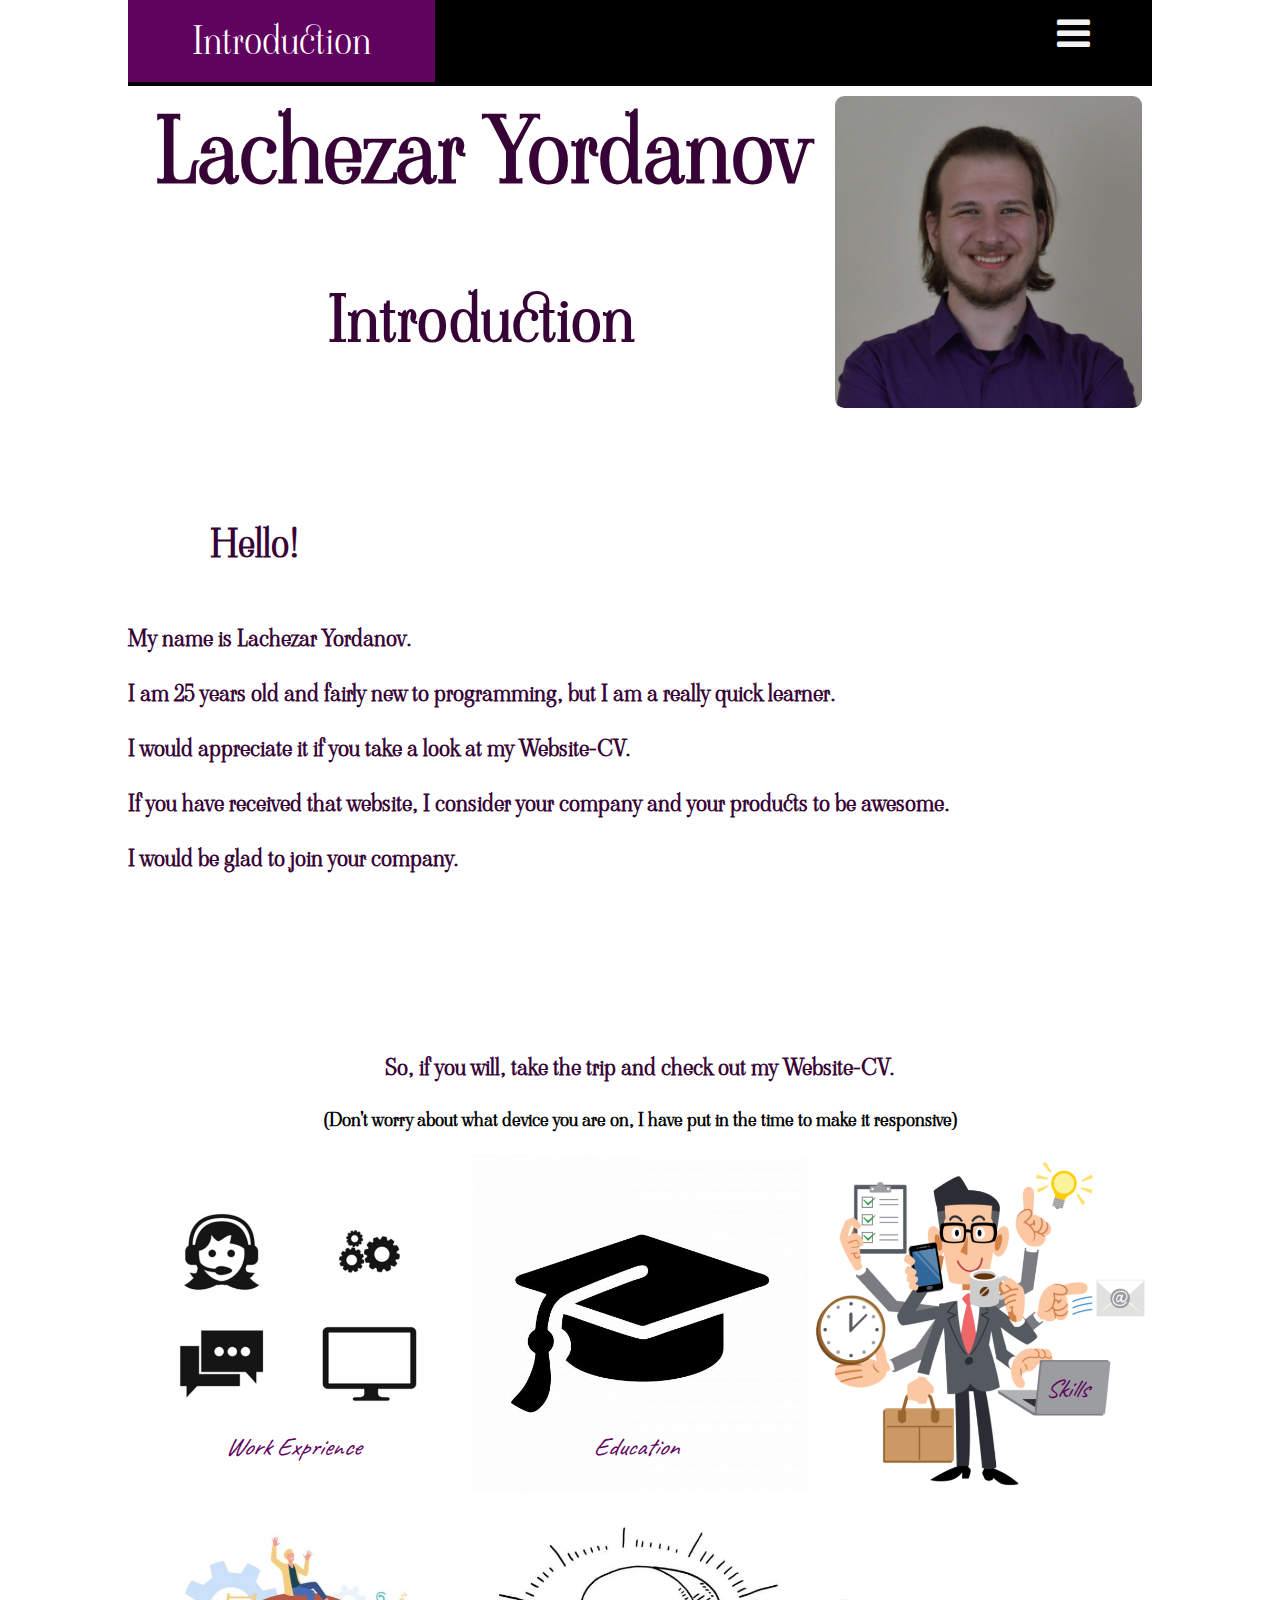
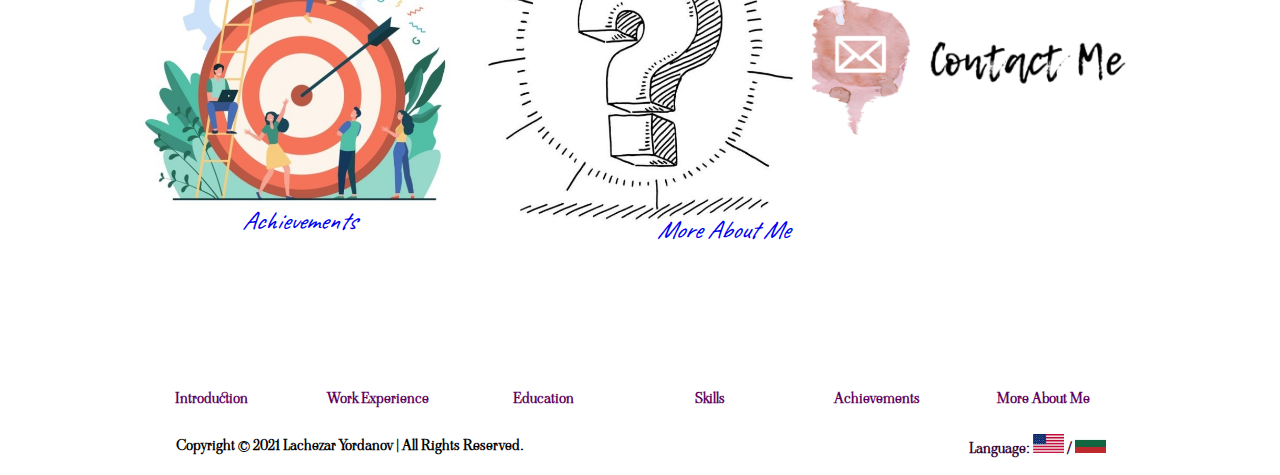
<file: index.html>
<!DOCTYPE html>
<html>
<head>
    <meta charset="utf-8">
    <title>Introduction - Lachezar Yordanov</title>
    <link rel="icon" href="https://i.ibb.co/MNZVK3L/logo-cv-256.png" type="image/x-icon">
    <link rel="preconnect" href="https://fonts.googleapis.com">
    <link rel="preconnect" href="https://fonts.gstatic.com" crossorigin>
    <link href="https://fonts.googleapis.com/css2?family=Viaoda+Libre&display=swap" rel="stylesheet">
    <link rel="preconnect" href="https://fonts.googleapis.com">
    <link rel="preconnect" href="https://fonts.gstatic.com" crossorigin>
    <link href="https://fonts.googleapis.com/css2?family=Caveat&display=swap" rel="stylesheet">
    <link href="styles.css" rel="stylesheet" type="text/css">
    <link rel="stylesheet" href="https://cdnjs.cloudflare.com/ajax/libs/font-awesome/4.7.0/css/font-awesome.min.css">
    <script src="javascript.js"></script>
</head>

<body>
<header>
    <div class="navig" id="topnav">
        <a href="index.html" class="active">Introduction</a>
        <a href="work-experience.html">Work Experience</a>
        <a href="education.html">Education</a>
        <a href="skills.html">Skills</a>
        <a href="achievements.html">Achievements</a>
        <a href="more-about-me.html">More About Me</a>
        <a href="javascript:void(0);" class="icon" onclick="navigmenu()">
          <i class="fa fa-bars" id="bars"></i>
        </a>
      </div>


<img src="images/photo.jpg" class="photo">
<h1>Lachezar Yordanov</h1>
<h2>Introduction</h2>
</header>

<h4 id="introh">Hello!</h4>
<p class="introp"> My name is Lachezar Yordanov.</p>
<p class="introp">I am 25 years old and fairly new to programming, but I am a really quick learner.</p>
<p class="introp">I would appreciate it if you take a look at my Website-CV.</p>
<p class="introp">If you have received that website, I consider your company and your products to be awesome.</p>
<p class="introp">I would be glad to join your company.</p>
<p id="outro">So, if you will, take the trip and check out my Website-CV.</p>
<p id="disclaimer">(Don't worry about what device you are on, I have put in the time to make it responsive)</p>

<table id="quick">
    <tr>
        <td>
            <a href="work-experience.html">
                <div class="container">
                <img src="images/work1.jpg" class="qpick">
                <div class="text" id="one">Work Exprience</div>
                </div>
            </a>
        </td>
        <td>
            <a href="education.html">
                <div class="container">
                <img src="images/education1.jpg" class="qpick">
                <div class="text" id="two">Education</div>
                </div>
            </a>
        </td>
        <td>
            <a href="skills.html">
                <div class="container">
                <img src="images/skills1.png" class="qpick">
                <div class="text" id="three">Skills</div>
            </div>
            </a>
        </td>
    </tr>
    <tr>
        <td>
            <a href="achievements.html">
                <div class="container">
                <img src="images/achievements1.jpg" class="qpick">
                <div class="text" id="four">Achievements</div>
            </a>
        </td>
        <td>
            <a href="more-about-me.html">
                <div class="container">
                <img src="images/more-about-me1.jpg" class="qpick">
                <div class="text" id="five">More About Me</div>
            </a>
        </td>
        <td>
            <a href="more-about-me.html#contactme"><img src="images/contact-me.png" class="qpick"></a>
        </td>
    </tr>
</table>

<br><br><br><br><br>

<footer id="menu">
<nav>
    <ul>
        <li><a href="index.html">Introduction</a></li>
        <li><a href="work-experience.html">Work Experience</a></li>
        <li><a href="education.html">Education</a></li>
        <li><a href="skills.html">Skills</a></li>
        <li><a href="achievements.html">Achievements</a></li>
        <li><a href="more-about-me.html">More About Me</a></li>
    </ul>
</nav>
<br>
<!--<p id="lang">Language: <a href="index.html" class="pick">EN</a> / <a href="index - bg.html" class="pick">BG</a></p>-->
<p id="lang">Language: <a href="index.html"><img src="images/en-pick.png" class="pick" alt="EN"></a> / <a href="index - bg.html"><img src="images/bg-pick.jpg" class="pick" alt="BG"></a></p>
<p id="ux">Copyright © 2021 <span style="font-weight: bolder";> Lachezar Yordanov</span> | All Rights Reserved.</p>
</footer>

</body>
</html>
</file>
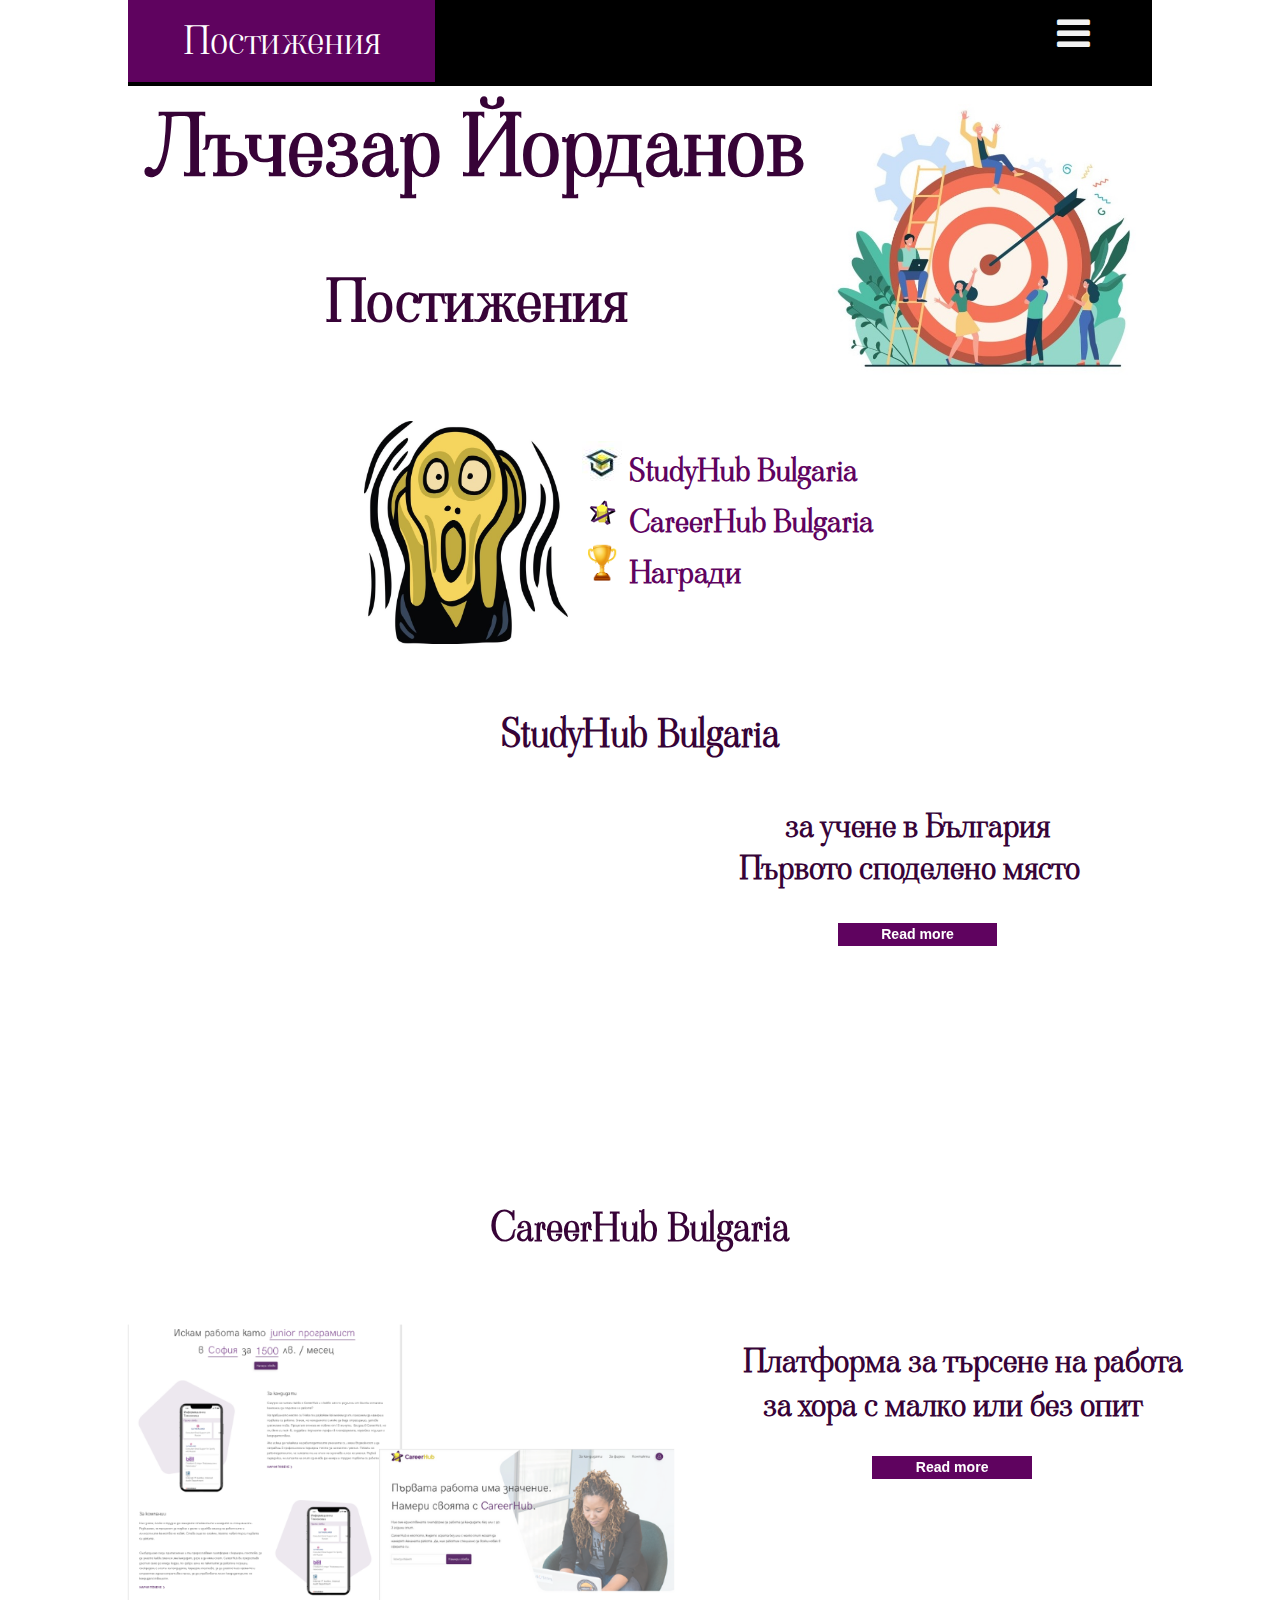
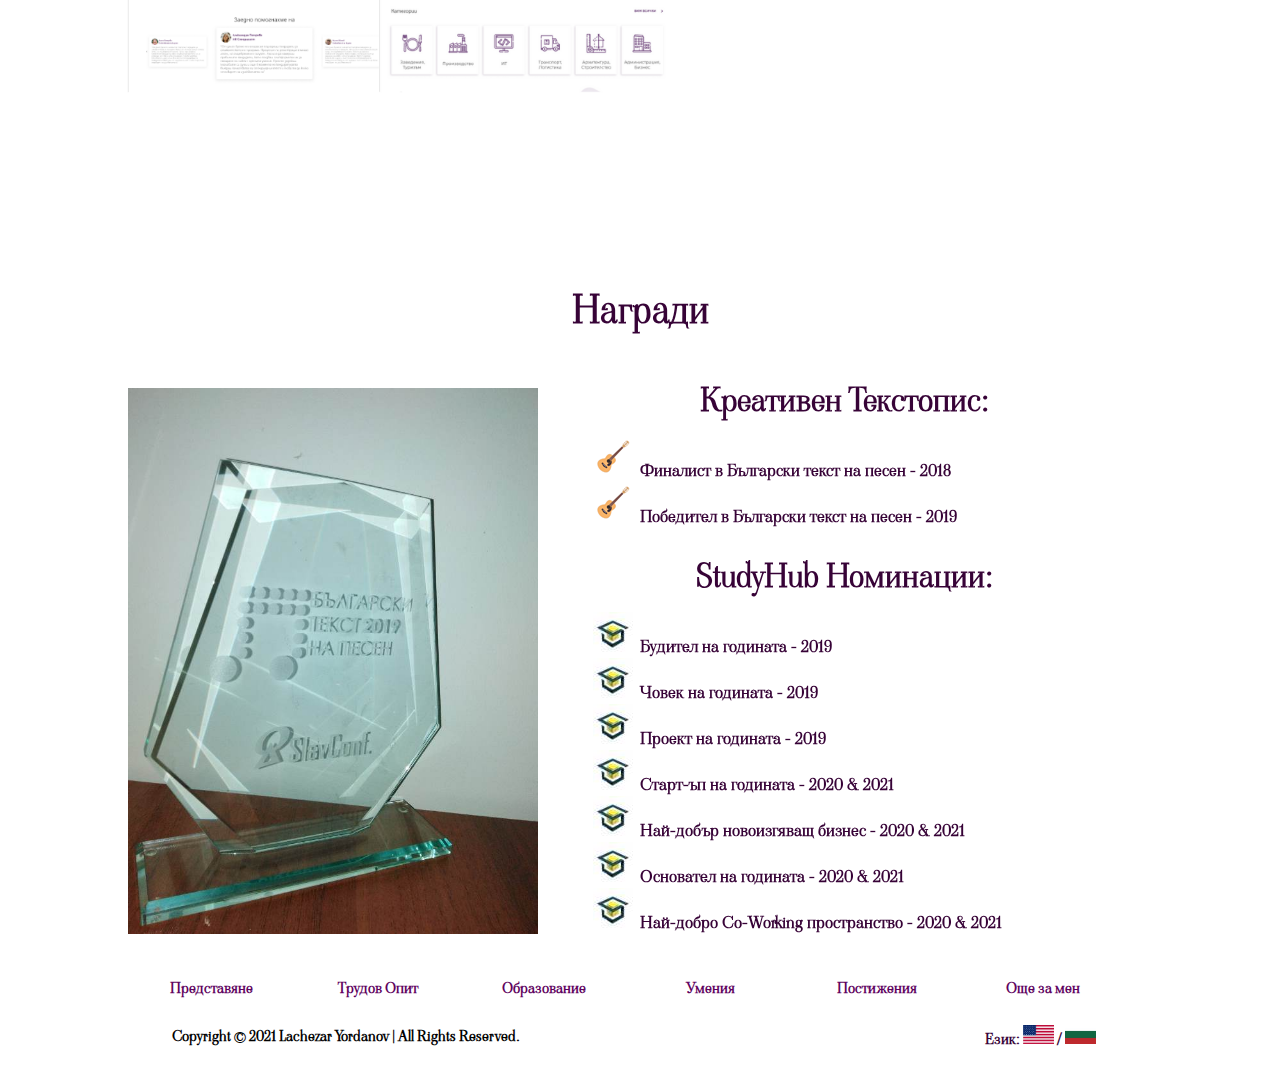
<file: achievements - bg.html>
<!DOCTYPE html>
<html>
<head>
    <meta charset="utf-8">
    <title>Постижения - Лъчезар Йорданов</title>
    <link rel="icon" href="https://i.ibb.co/MNZVK3L/logo-cv-256.png" type="image/x-icon">
    <link rel="preconnect" href="https://fonts.googleapis.com">
    <link rel="preconnect" href="https://fonts.gstatic.com" crossorigin>
    <link href="https://fonts.googleapis.com/css2?family=Viaoda+Libre&display=swap" rel="stylesheet">
    <link href="styles2.css" rel="stylesheet" type="text/css">
    <link rel="stylesheet" href="https://cdnjs.cloudflare.com/ajax/libs/font-awesome/4.7.0/css/font-awesome.min.css">
    <script src="javascript.js"></script>
</head>
<body>
<header>
    <div class="navig" id="topnav">
        <a href="index - bg.html">Представяне</a>
        <a href="work-experience - bg.html">Трудов Опит</a>
        <a href="education - bg.html">Образование</a>
        <a href="skills - bg.html">Умения</a>
        <a href="achievements - bg.html" class="active">Постижения</a>
        <a href="more-about-me - bg.html">Още за мен</a>
        <a href="javascript:void(0);" class="icon" onclick="navigmenu()">
          <i class="fa fa-bars" id="bars"></i>
        </a>
      </div>

<img src="images/achievements1.jpg" class="photo1">
<h1>Лъчезар Йорданов</h1>
<h2>Постижения</h2>
</header>

<img src="images/the-scream.jpg" class="photo3" id="scream">
<nav id="choose2">
    <ul>
        <li><a href="#studyhub"> StudyHub Bulgaria</a></li>
        <li><a href="#careerhub"> CareerHub Bulgaria</a></li>
        <li><a href="#other">Награди</a></li>
    </ul>
</nav>

<br><br>

<div id="studyhub" class="ach">
    <h4>StudyHub Bulgaria</h4>
    <iframe src="https://www.facebook.com/plugins/video.php?height=292&href=https%3A%2F%2Fwww.facebook.com%2F3DVU.shop%2Fvideos%2F178325423524264%2F&show_text=false&width=560&t=0" width="560" height="292" style="border:none;overflow:hidden" scrolling="no" frameborder="0" allowfullscreen="true" allow="autoplay; clipboard-write; encrypted-media; picture-in-picture; web-share" allowFullScreen="true" id="shvideo">
    </iframe>
    <p class="explain">Първото споделено място<p class="explain" id="newline2">за учене в България</p></p>

    <div class="info2">
        <p>
            <span id="learnmore10" class="learn">

            </span>
            <span id="more10" class="plus">
                StudyHub Bulgaria е първото пространство за споделено учене в Българиа.<br>
                То предлага на студентите тихо и модерно място, където те могат да преуспяват с ученето си.<br>
                То отвори врати на 1 октомври 2019 и вече е посетено от над 1500 студенти.
            </span>
        </p>
        <button onclick="readmore10()" id="myBtn10" class="button2">Read more</button>
        </div>

</div>

<div id="careerhub" class="ach">
    <h4>CareerHub Bulgaria</h4>
    <img src="images/careerhub info.png" id="chinfo">

    <p class="explain" id="ch5">Платформа за търсене на работа
        <p class="explain" id="newline">за хора с малко или без опит</p>
    </p>
    <div class="info3">
        <p>
            <span id="learnmore11" class="learn">

            </span>
            <span id="more11" class="plus">
                CareerHub е платформа за намиране на работа на хора с малко или без опит.<br>
                Тя цели да направи процеса по наемане на млади хора по-лесен за компаниите,<br>
                както и процесът на намииране на първа работа по-лесен за младежите.
                Вместо опит, платформата предлага алтернатива - 
                специално разработени личностен и кариерен тест, достъпни за всеки младеж.<br>
            </span>
        </p>
        <button onclick="readmore11()" id="myBtn11" class="button2">Read more</button>
    </div>
</div>

<br><br>
<div id="other" class="ach">
    <h4>Награди</h4>
    <img src="images/bg-text.jpg" id="bgtext">
    <h5 id="music">Креативен Текстопис:</h5>
<ul id="awards">
    <li><span style="font-weight: bolder;">Финалист</span> в Български текст на песен - 2018</li>
    <li><span style="font-weight: bolder;">Победител</span> в Български текст на песен - 2019</li>
</ul>
    <h5 id="shaw">StudyHub Номинации:</h5>
<ul id="shawards">
    <li>Будител на годината - 2019</li>
    <li>Човек на годината - 2019</li>
    <li>Проект на годината - 2019</li>
    <li>Старт-ъп на годината - 2020 & 2021</li>
    <li>Най-добър новоизгяващ бизнес - 2020 & 2021</li>
    <li>Основател на годината - 2020 & 2021</li>
    <li>Най-добро Co-Working пространство - 2020 & 2021</li>
</ul>
</div>

<br><br><br><br><br>

<footer id="menu">
    <nav>
        <ul>
            <li><a href="index - bg.html">Представяне</a></li>
            <li><a href="work-experience - bg.html">Трудов Опит</a></li>
            <li><a href="education - bg.html">Образование</a></li>
            <li><a href="skills - bg.html">Умения</a></li>
            <li><a href="achievements - bg.html">Постижения</a></li>
            <li><a href="more-about-me - bg.html">Още за мен</a></li>
        </ul>
    </nav>
    <br>
    <p id="lang">Език: <a href="achievements.html"><img src="images/en-pick.png" class="pick" alt="EN"></a> / <a href="achievements - bg.html"><img src="images/bg-pick.jpg" class="pick" alt="BG"></a></p>
    <p id="ux">Copyright © 2021 <span style="font-weight: bolder";> Lachezar Yordanov</span> | All Rights Reserved.</p>
</footer>

</body>
</html>
</file>
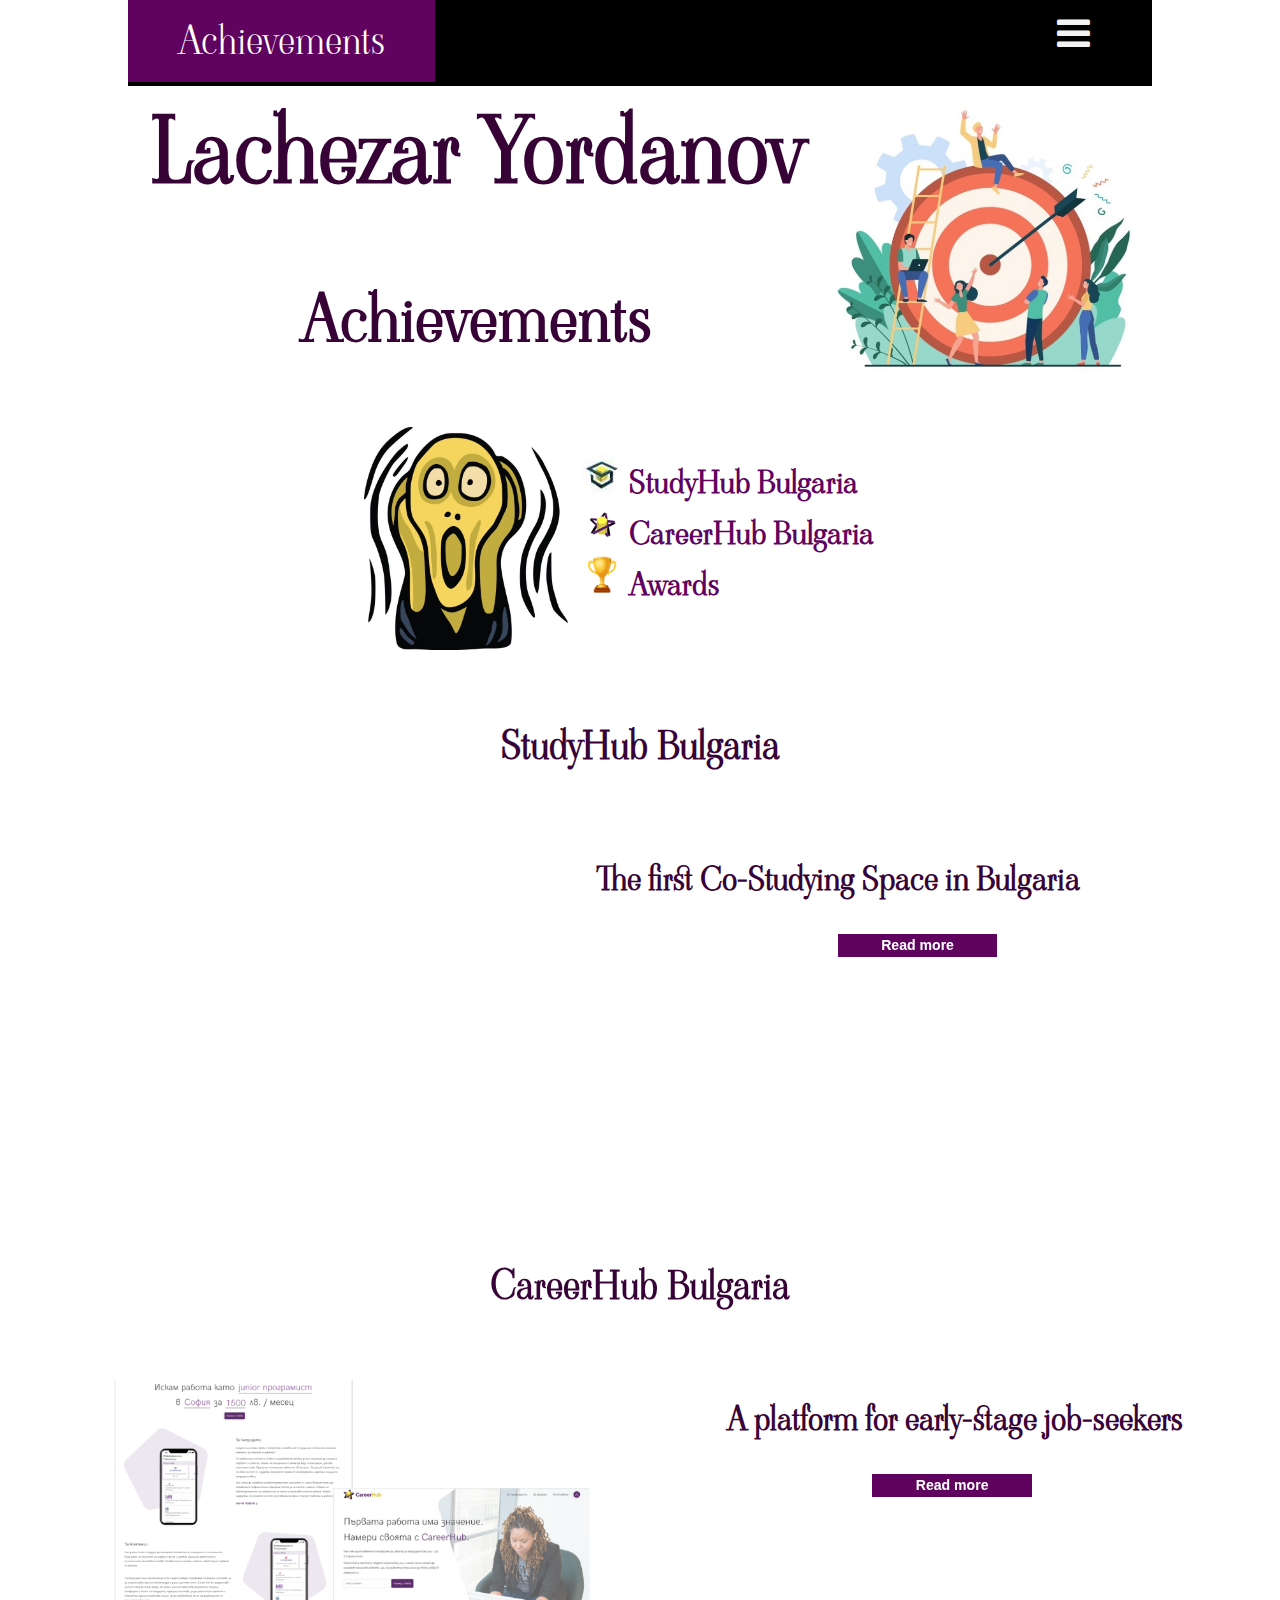
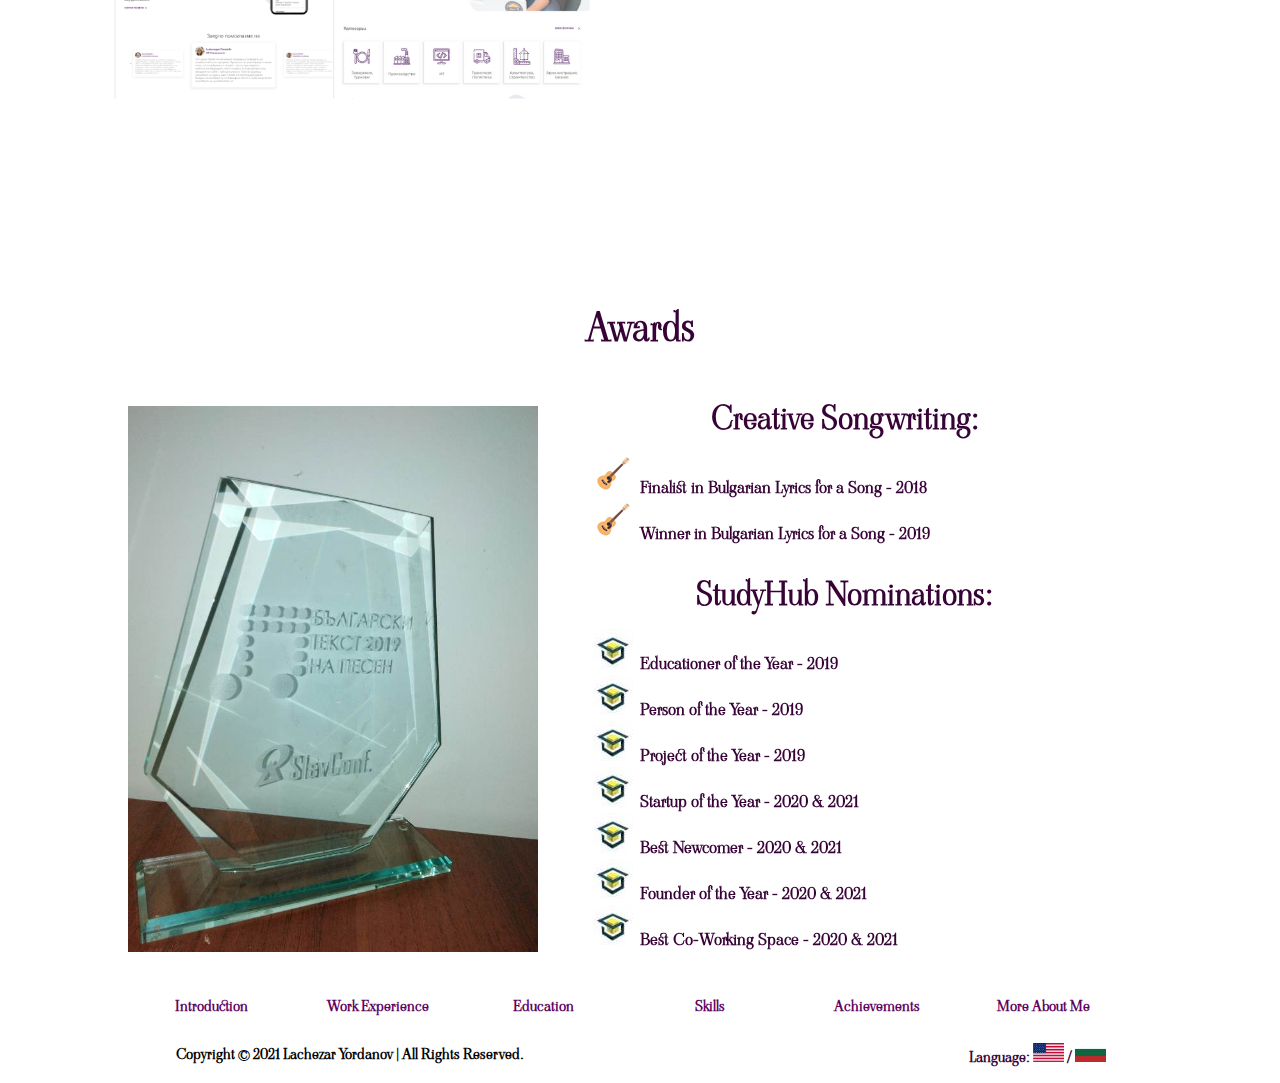
<file: achievements.html>
<!DOCTYPE html>
<html>
<head>
    <meta charset="utf-8">
    <title>Achievements - Lachezar Yordanov</title>
    <link rel="icon" href="https://i.ibb.co/MNZVK3L/logo-cv-256.png" type="image/x-icon">
    <link rel="preconnect" href="https://fonts.googleapis.com">
    <link rel="preconnect" href="https://fonts.gstatic.com" crossorigin>
    <link href="https://fonts.googleapis.com/css2?family=Viaoda+Libre&display=swap" rel="stylesheet">
    <link href="styles.css" rel="stylesheet" type="text/css">
    <link rel="stylesheet" href="https://cdnjs.cloudflare.com/ajax/libs/font-awesome/4.7.0/css/font-awesome.min.css">
    <script src="javascript.js"></script>
</head>
<body>
<header>
    <div class="navig" id="topnav">
        <a href="index.html">Introduction</a>
        <a href="work-experience.html">Work Experience</a>
        <a href="education.html">Education</a>
        <a href="skills.html">Skills</a>
        <a href="achievements.html" class="active">Achievements</a>
        <a href="more-about-me.html">More About Me</a>
        <a href="javascript:void(0);" class="icon" onclick="navigmenu()">
          <i class="fa fa-bars" id="bars"></i>
        </a>
      </div>

<img src="images/achievements1.jpg" class="photo1">
<h1>Lachezar Yordanov</h1>
<h2>Achievements</h2>
</header>

<img src="images/the-scream.jpg" class="photo3" id="scream">
<nav id="choose2">
    <ul>
        <li><a href="#studyhub"> StudyHub Bulgaria</a></li>
        <li><a href="#careerhub"> CareerHub Bulgaria</a></li>
        <li><a href="#other"> Awards</a></li>
    </ul>
</nav>

<br><br>

<div id="studyhub" class="ach">
    <h4>StudyHub Bulgaria</h4>
    <iframe src="https://www.facebook.com/plugins/video.php?height=292&href=https%3A%2F%2Fwww.facebook.com%2F3DVU.shop%2Fvideos%2F178325423524264%2F&show_text=false&width=560&t=0" width="560" height="292" style="border:none;overflow:hidden" scrolling="no" frameborder="0" allowfullscreen="true" allow="autoplay; clipboard-write; encrypted-media; picture-in-picture; web-share" allowFullScreen="true" id="shvideo">
    </iframe>
    <p class="explain">The first Co-Studying Space in Bulgaria</p>

    <div class="info2">
        <p>
            <span id="learnmore10" class="learn">

            </span>
            <span id="more10" class="plus">
                StudyHub is the first co-studying space in Bulgaria.<br>
                It offers univeristy students a quiet and modern surrounding, in which they can excel at their studies.<br>
                It opened its doors on October 1st 2019 and has already been visited by over 1500 university students.<br>
            </span>
        </p>
        <button onclick="readmore10()" id="myBtn10" class="button2">Read more</button>
    </div>

</div>
<br><br>
<div id="careerhub" class="ach">
    <h4>CareerHub Bulgaria</h4>
    <img src="images/careerhub info.png" id="chinfo">

    <p class="explain">A platform for early-stage job-seekers</p>
    <div class="info3">
        <p>
            <span id="learnmore11" class="learn">

            </span>
            <span id="more11" class="plus">
                CareerHub is a platform for early-stage job-seekers.<br>
                It aims to make the process of hiring youngsters easier for the companies,
                as well as make the process of finding a first job easier for the younsters.<br>
                Instead of experience, the platforms gives an alternative - 
                specially designed Personal and Career tests, available for every youngster<br>
            </span>
        </p>
        <button onclick="readmore11()" id="myBtn11" class="button2">Read more</button>
    </div>
</div>
<br><br>
<div id="other" class="ach">
    <h4>Awards</h4>
    <img src="images/bg-text.jpg" id="bgtext">
    <h5 id="music">Creative Songwriting:</h5>
<ul id="awards">
    <li><span style="font-weight: bolder;">Finalist</span> in Bulgarian Lyrics for a Song - 2018</li>
    <li><span style="font-weight: bolder;">Winner</span> in Bulgarian Lyrics for a Song - 2019</li>
</ul>   
    <h5 id="shaw">StudyHub Nominations:</h5>
<ul id="shawards">
    <li>Educationer of the Year - 2019</li>
    <li>Person of the Year - 2019</li>
    <li>Project of the Year - 2019</li>
    <li>Startup of the Year - 2020 & 2021</li>
    <li>Best Newcomer - 2020 & 2021</li>
    <li>Founder of the Year - 2020 & 2021</li>
    <li>Best Co-Working Space - 2020 & 2021</li>
</ul>
</div>

<br><br><br><br><br>

<footer id="menu">
    <nav>
        <ul>
            <li><a href="index.html">Introduction</a></li>
            <li><a href="work-experience.html">Work Experience</a></li>
            <li><a href="education.html">Education</a></li>
            <li><a href="skills.html">Skills</a></li>
            <li><a href="achievements.html">Achievements</a></li>
            <li><a href="more-about-me.html">More About Me</a></li>
        </ul>
    </nav>
    <br>
    <p id="lang">Language: <a href="achievements.html"><img src="images/en-pick.png" class="pick" alt="EN"></a> / <a href="achievements - bg.html"><img src="images/bg-pick.jpg" class="pick" alt="BG"></a></p>
    <p id="ux">Copyright © 2021 <span style="font-weight: bolder";> Lachezar Yordanov</span> | All Rights Reserved.</p>
</footer>

</body>
</html>
</file>
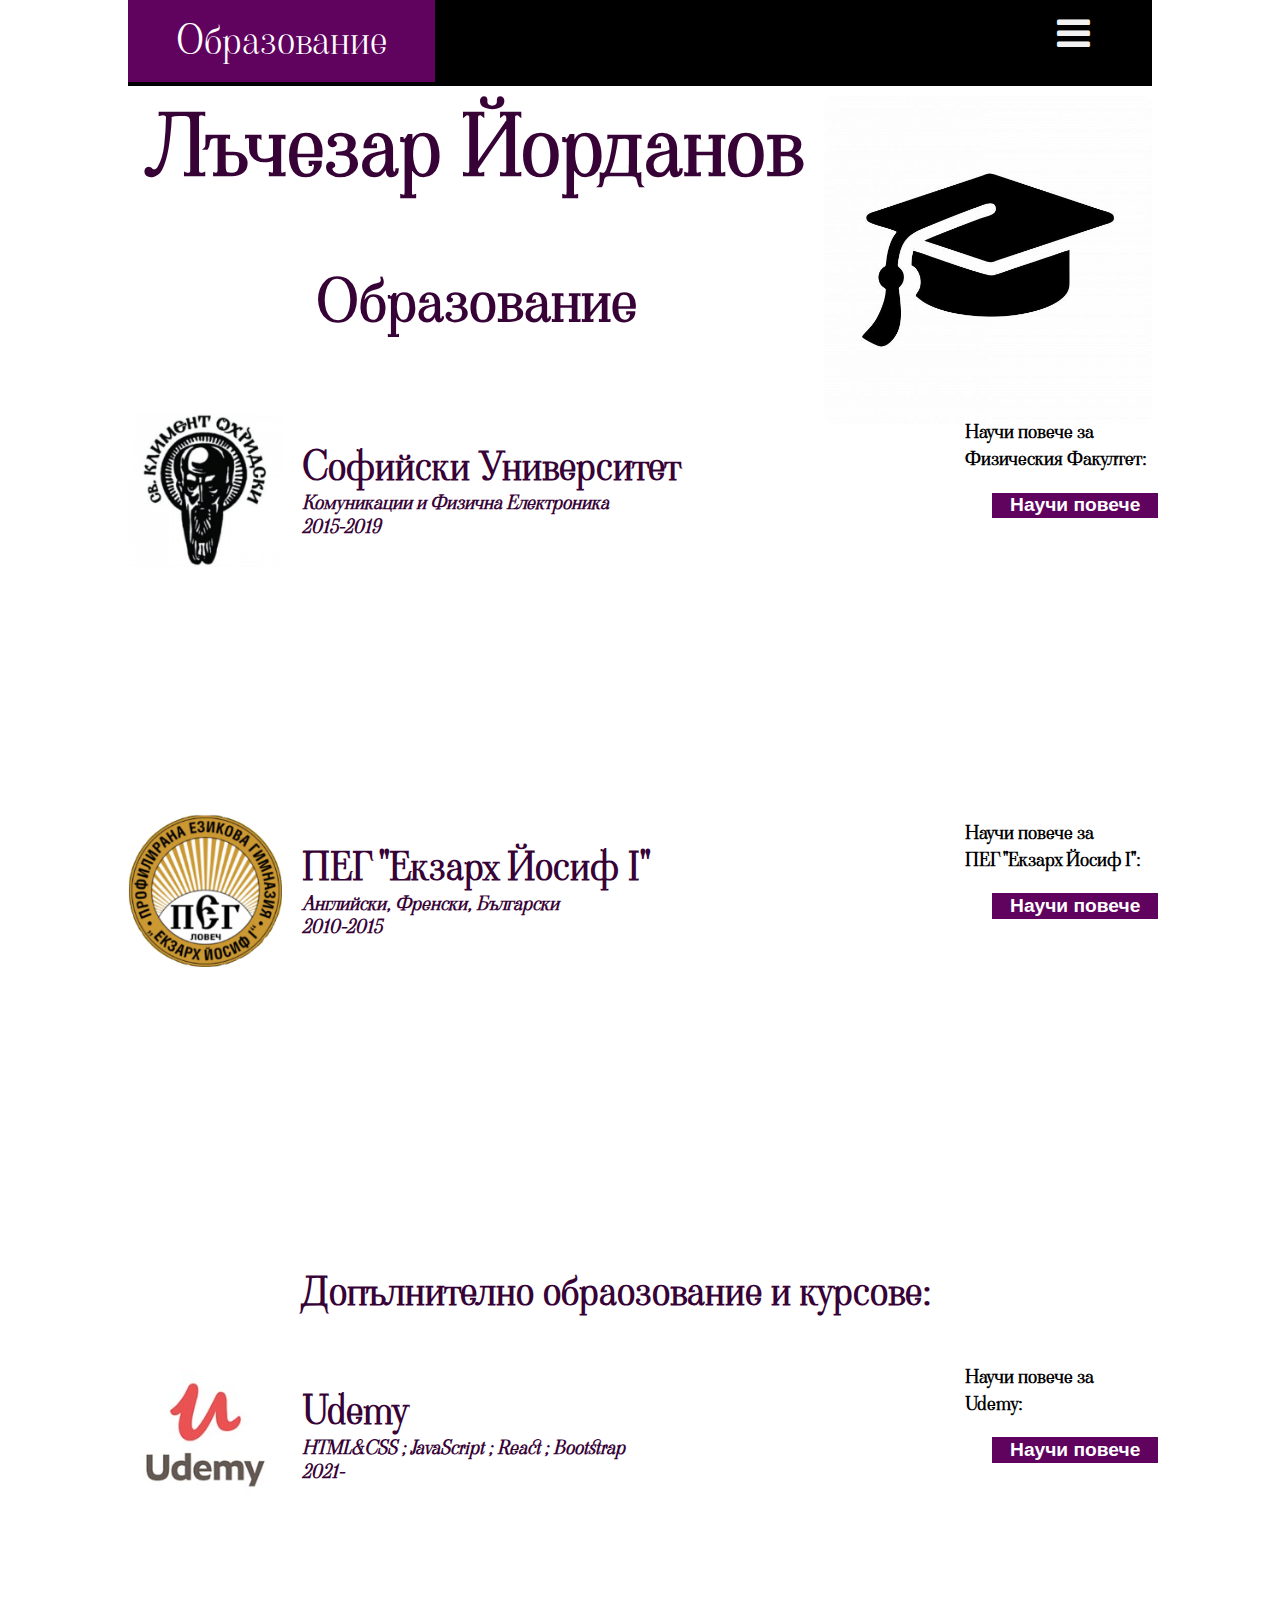
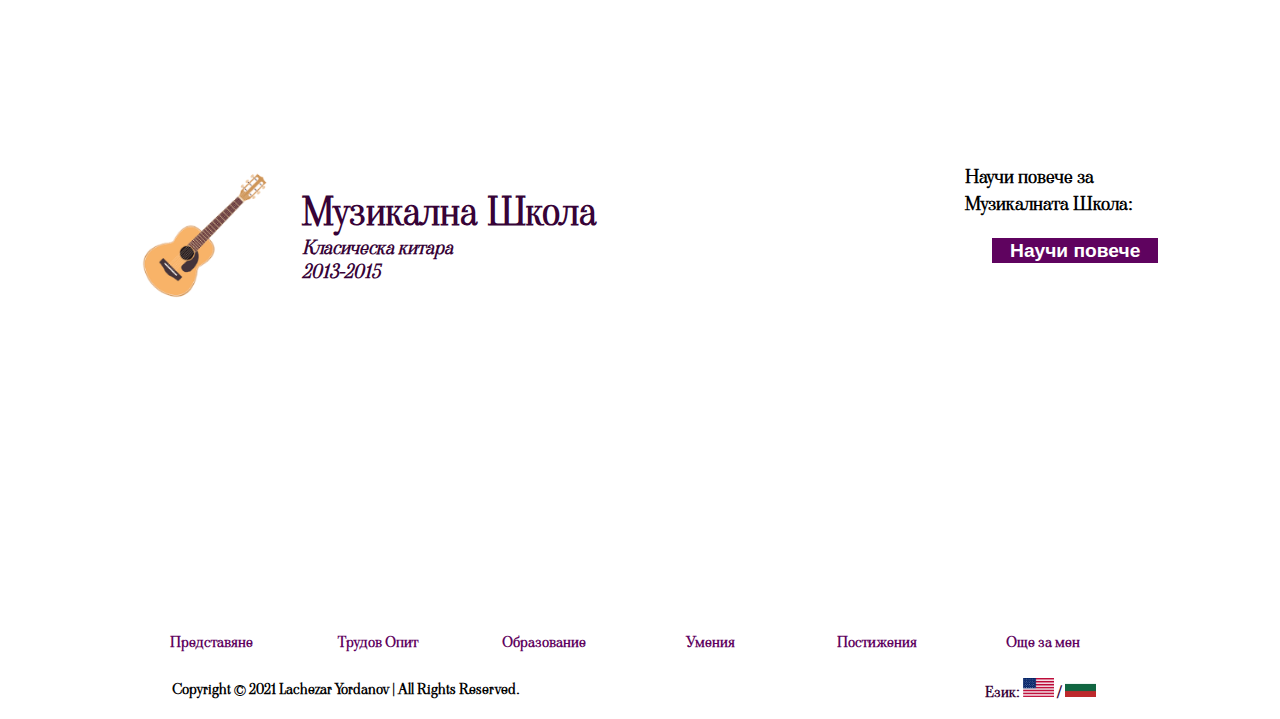
<file: education - bg.html>
<!DOCTYPE html>
<html>
<head>
    <meta charset="utf-8">
    <title>Образование - Лъчезар Йорданов</title>
    <link rel="icon" href="https://i.ibb.co/MNZVK3L/logo-cv-256.png" type="image/x-icon">
    <link rel="preconnect" href="https://fonts.googleapis.com">
    <link rel="preconnect" href="https://fonts.gstatic.com" crossorigin>
    <link href="https://fonts.googleapis.com/css2?family=Viaoda+Libre&display=swap" rel="stylesheet">
    <link href="styles2.css" rel="stylesheet" type="text/css">
    <link rel="stylesheet" href="https://cdnjs.cloudflare.com/ajax/libs/font-awesome/4.7.0/css/font-awesome.min.css">
    <script src="javascript.js"></script>
</head>
<body>
<header>
    <div class="navig" id="topnav">
        <a href="index - bg.html">Представяне</a>
        <a href="work-experience - bg.html">Трудов Опит</a>
        <a href="education - bg.html" class="active">Образование</a>
        <a href="skills - bg.html">Умения</a>
        <a href="achievements - bg.html">Постижения</a>
        <a href="more-about-me - bg.html">Още за мен</a>
        <a href="javascript:void(0);" class="icon" onclick="navigmenu()">
          <i class="fa fa-bars" id="bars"></i>
        </a>
      </div>

<img src="images/education1.jpg" class="photo1">
<h1>Лъчезар Йорданов</h1>
<h2>Образование</h2>
</header>

<br>

    <div class="company">
        <img src="images/education/su-logo.jpg" class="worklogo">
        <h3>Софийски Университет</h3>
        <h4 class="h41">Комуникации и Физична Електроника</h4>
        <h4 class="h42">2015-2019</h4>
    </div>
    <div class="info">
    <p>
        <span id="learnmore6" class="learn">
            Научи повече за<br> Физическия Факултет:
        </span>
        <span id="more6" class="plus">
            Физическият Факултет е част от Софийски Университет "Св. Климент Охридски".<br>
            Моята специалност беше Комуникации и Физична Електроника.<br>
            Главните ѝ аспекти бяха Антени, Сигнали и Физика на Плазмата.
        </span>
    </p>
    <button onclick="readmore6()" id="myBtn6" class="button">Научи повече</button>
    </div>
    
<br><br><br>

    <div class="company">
        <img src="images/education/ezikova-logo.png" class="worklogo">
        <h3>ПЕГ "Екзарх Йосиф I"</h3>
        <h4 class="h41">Английски, Френски, Български</h4>
        <h4 class="h42">2010-2015</h4>
    </div>
    <div class="info">
    <p>
        <span id="learnmore7" class="learn">
            Научи повече за<br> ПЕГ "Екзарх Йосиф I":
        </span>
        <span id="more7" class="plus">
            ПЕГ "Еказах Йосиф I" е първото училище за изучаване на чужди езици в България.<br>
            През 5-те си години там, изучавах в дълбочина Английски език до ниво C2 (включително 2 години Английска Литература).<br>
            Вторият ми език беше Френски, но съм натрупал по-малко знания в него.
        </span>
    </p>
    <button onclick="readmore7()" id="myBtn7" class="button">Научи повече</button>
    </div>
    
<br><br><br>

<h3 id="additional">Допълнително обраозование и курсове:</h3>

    <div class="company">
        <img src="images/education/udemy-logo.jpg" class="worklogo">
        <h3>Udemy</h3>
        <h4 class="h41">HTML&CSS ; JavaScript ; React ; Bootstrap</h4>
        <h4 class="h42">2021-</h4>
    </div>
    <div class="info">
    <p>
        <span id="learnmore8" class="learn">
            Научи повече за<br> Udemy:
        </span>
        <span id="more8" class="plus">
            Udemy е платформата, където съживих старите си знания по HTML&CSS и JavaScript, като научих и доста нови неща.
            В момента преминавам през курсове за ReactJS и Bootstrap.
        </span>
    </p>
    <button onclick="readmore8()" id="myBtn8" class="button">Научи повече</button>
    </div>
    
<br><br><br>

<div class="company">
    <img src="images/education/guitar-logo.png" class="worklogo">
    <h3>Музикална Школа</h3>
    <h4 class="h41">Класическа китара</h4>
    <h4 class="h42">2013-2015</h4>
</div>
<div class="info">
<p>
    <span id="learnmore9" class="learn">
        Научи повече за<br> Музикалната Школа:
    </span>
    <span id="more9" class="plus">
        Музикалната школа е част от заниманията, предлагани от читалището в Ловеч (моят роден град).<br>
        Започнах уроците си в 10ти клас и изпъкнах с уменията си за учене, като само след 6 месеца вече бях част от концертите на читалището.
    </span>
</p>
<button onclick="readmore9()" id="myBtn9" class="button">Научи повече</button>
</div>

<br><br><br><br><br>

<footer id="menu">
    <nav>
        <ul>
            <li><a href="index - bg.html">Представяне</a></li>
            <li><a href="work-experience - bg.html">Трудов Опит</a></li>
            <li><a href="education - bg.html">Образование</a></li>
            <li><a href="skills - bg.html">Умения</a></li>
            <li><a href="achievements - bg.html">Постижения</a></li>
            <li><a href="more-about-me - bg.html">Още за мен</a></li>
        </ul>
    </nav>
    <br>
    <p id="lang">Език: <a href="education.html"><img src="images/en-pick.png" class="pick" alt="EN"></a> / <a href="education - bg.html"><img src="images/bg-pick.jpg" class="pick" alt="BG"></a></p>
    <p id="ux">Copyright © 2021 <span style="font-weight: bolder";> Lachezar Yordanov</span> | All Rights Reserved.</p>
</footer>

</body>
</html>
</file>
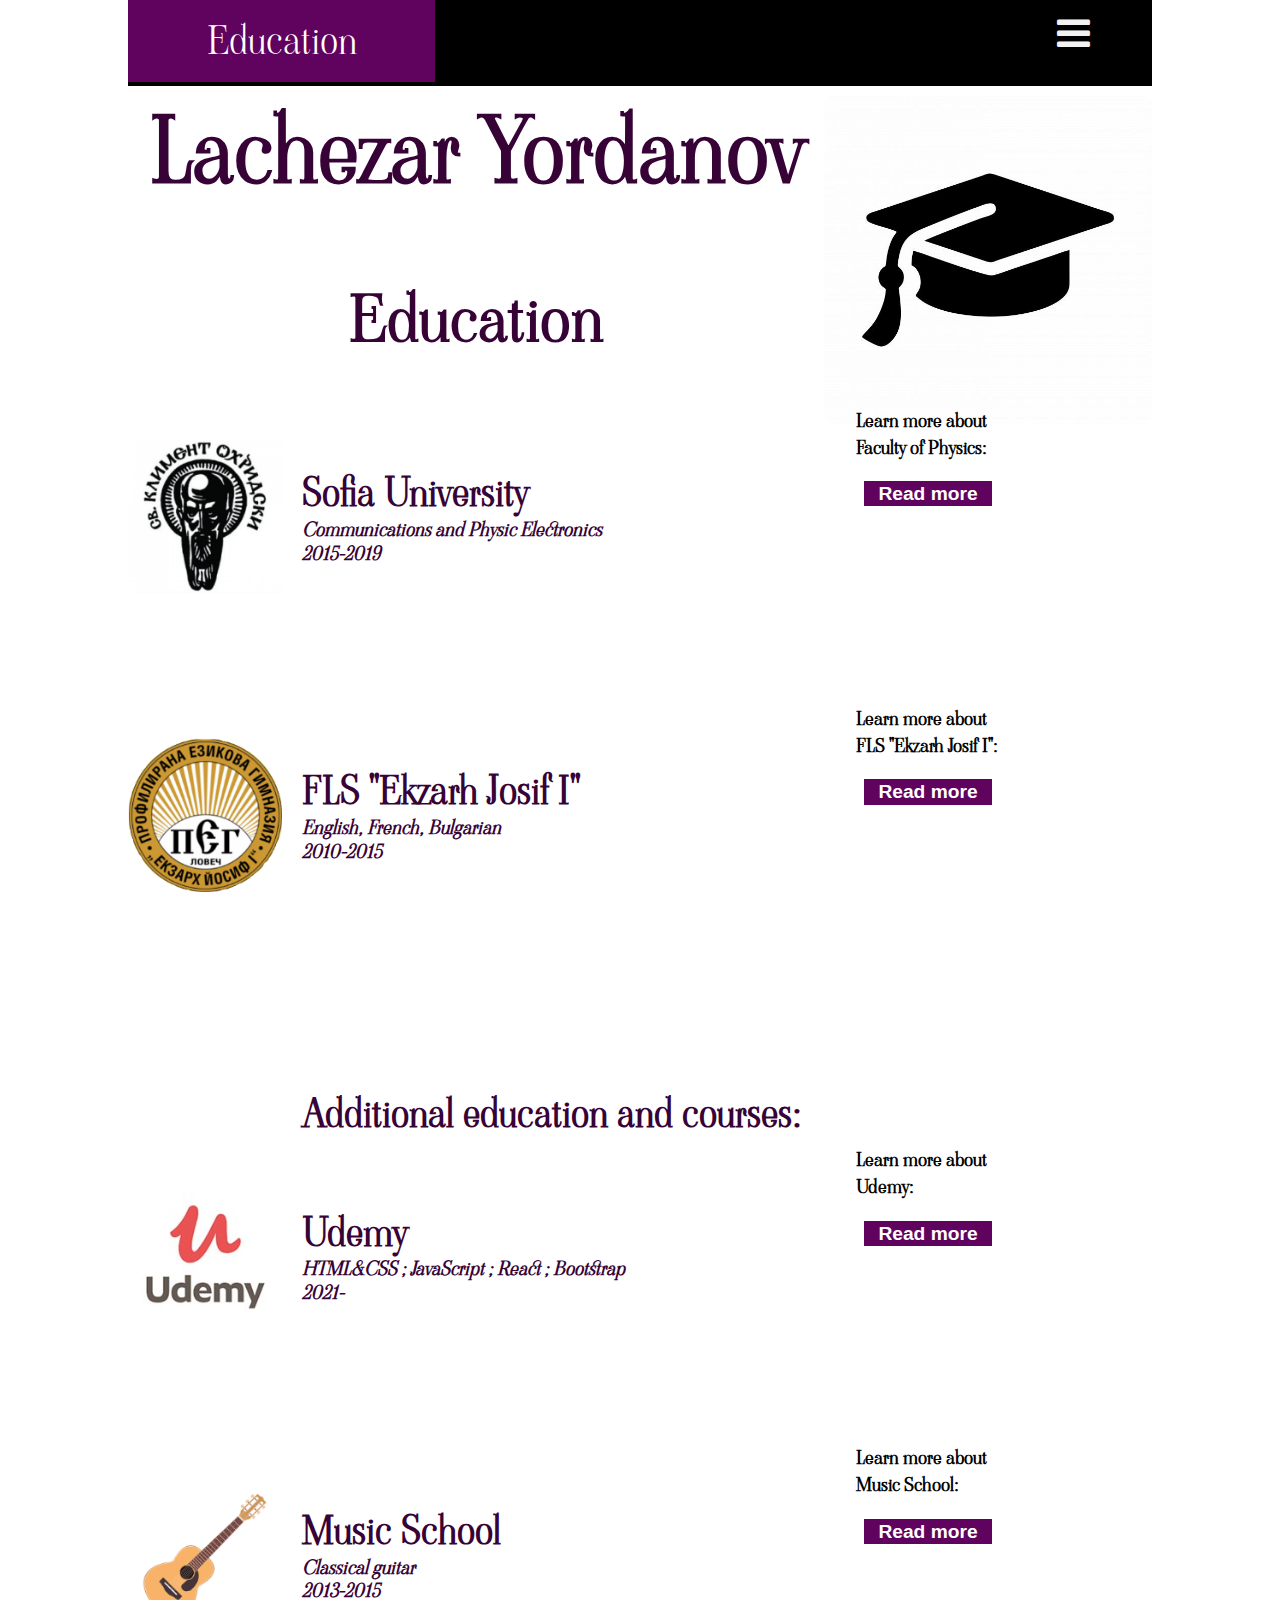
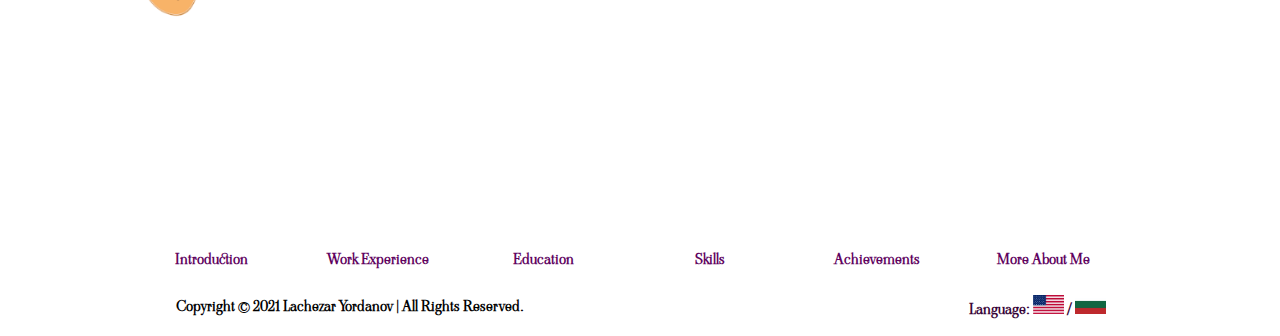
<file: education.html>
<!DOCTYPE html>
<html>
<head>
    <meta charset="utf-8">
    <title>Education - Lachezar Yordanov</title>
    <link rel="icon" href="https://i.ibb.co/MNZVK3L/logo-cv-256.png" type="image/x-icon">
    <link rel="preconnect" href="https://fonts.googleapis.com">
    <link rel="preconnect" href="https://fonts.gstatic.com" crossorigin>
    <link href="https://fonts.googleapis.com/css2?family=Viaoda+Libre&display=swap" rel="stylesheet">
    <link href="styles.css" rel="stylesheet" type="text/css">
    <link rel="stylesheet" href="https://cdnjs.cloudflare.com/ajax/libs/font-awesome/4.7.0/css/font-awesome.min.css">
    <script src="javascript.js"></script>
</head>
<body>
<header>
    <div class="navig" id="topnav">
        <a href="index.html">Introduction</a>
        <a href="work-experience.html">Work Experience</a>
        <a href="education.html" class="active">Education</a>
        <a href="skills.html">Skills</a>
        <a href="achievements.html">Achievements</a>
        <a href="more-about-me.html">More About Me</a>
        <a href="javascript:void(0);" class="icon" onclick="navigmenu()">
          <i class="fa fa-bars" id="bars"></i>
        </a>
      </div>

<img src="images/education1.jpg" class="photo1">
<h1>Lachezar Yordanov</h1>
<h2>Education</h2>
</header>

<br>

    <div class="company">
        <img src="images/education/su-logo.jpg" class="worklogo">
        <h3>Sofia University</h3>
        <h4 class="h41">Communications and Physic Electronics</h4>
        <h4 class="h42">2015-2019</h4>
    </div>
    <div class="info">
    <p>
        <span id="learnmore6" class="learn">
            Learn more about<br> Faculty of Physics:
        </span>
        <span id="more6" class="plus">
            Faculty of Physics is a part of Sofia University "St. Kliment Ohridski".<br>
            My specialty was Communiactions and Physic Electronics.<br>
            Its main aspects were Antennas, Signals and Plasma Physics.
        </span>
    </p>
    <button onclick="readmore6()" id="myBtn6" class="button">Read more</button>
    </div>
    
<br><br><br>

    <div class="company">
        <img src="images/education/ezikova-logo.png" class="worklogo">
        <h3>FLS "Ekzarh Josif I"</h3>
        <h4 class="h41">English, French, Bulgarian</h4>
        <h4 class="h42">2010-2015</h4>
    </div>
    <div class="info">
    <p>
        <span id="learnmore7" class="learn">
            Learn more about<br> FLS "Ekzarh Josif I":
        </span>
        <span id="more7" class="plus">
            FLS "Ekzarh Josif I" is the first foreign-language school in Bulgaria.<br>
            In my five years there, I studied extensively English to the level of C2 (including 2 years of literature).<br>
            My second language was French, but I have gained less knowledge of it.
        </span>
    </p>
    <button onclick="readmore7()" id="myBtn7" class="button">Read more</button>
    </div>
    
<br><br><br>

<h3 id="additional">Additional education and courses:</h3>

    <div class="company">
        <img src="images/education/udemy-logo.jpg" class="worklogo">
        <h3>Udemy</h3>
        <h4 class="h41">HTML&CSS ; JavaScript ; React ; Bootstrap</h4>
        <h4 class="h42">2021-</h4>
    </div>
    <div class="info">
    <p>
        <span id="learnmore8" class="learn">
            Learn more about<br> Udemy:
        </span>
        <span id="more8" class="plus">
            Udemy is the platform where I revive my knowledge of HTML&CSS and JavaScript, and gain some new knowledge as well.<br>
            I'm currently taking up courses in ReactJS and Bootstrap.
        </span>
    </p>
    <button onclick="readmore8()" id="myBtn8" class="button">Read more</button>
    </div>
    
<br><br><br>

<div class="company">
    <img src="images/education/guitar-logo.png" class="worklogo">
    <h3>Music School</h3>
    <h4 class="h41">Classical guitar</h4>
    <h4 class="h42">2013-2015</h4>
</div>
<div class="info">
<p>
    <span id="learnmore9" class="learn">
        Learn more about<br> Music School:
    </span>
    <span id="more9" class="plus">
        The Music School was part of Lovech's (my hometown) Community Center activities.<br>
        I started taking up lessons in the 10th grade and exceled at it, as only after 6 months I was already part of the Community Center's concerts.
    </span>
</p>
<button onclick="readmore9()" id="myBtn9" class="button">Read more</button>
</div>

<br><br><br><br><br>

<footer id="menu">
    <nav>
        <ul>
            <li><a href="index.html">Introduction</a></li>
            <li><a href="work-experience.html">Work Experience</a></li>
            <li><a href="education.html">Education</a></li>
            <li><a href="skills.html">Skills</a></li>
            <li><a href="achievements.html">Achievements</a></li>
            <li><a href="more-about-me.html">More About Me</a></li>
        </ul>
    </nav>
    <br>
    <p id="lang">Language: <a href="education.html"><img src="images/en-pick.png" class="pick" alt="EN"></a> / <a href="education - bg.html"><img src="images/bg-pick.jpg" class="pick" alt="BG"></a></p>
    <p id="ux">Copyright © 2021 <span style="font-weight: bolder";> Lachezar Yordanov</span> | All Rights Reserved.</p>
</footer>

</body>
</html>
</file>
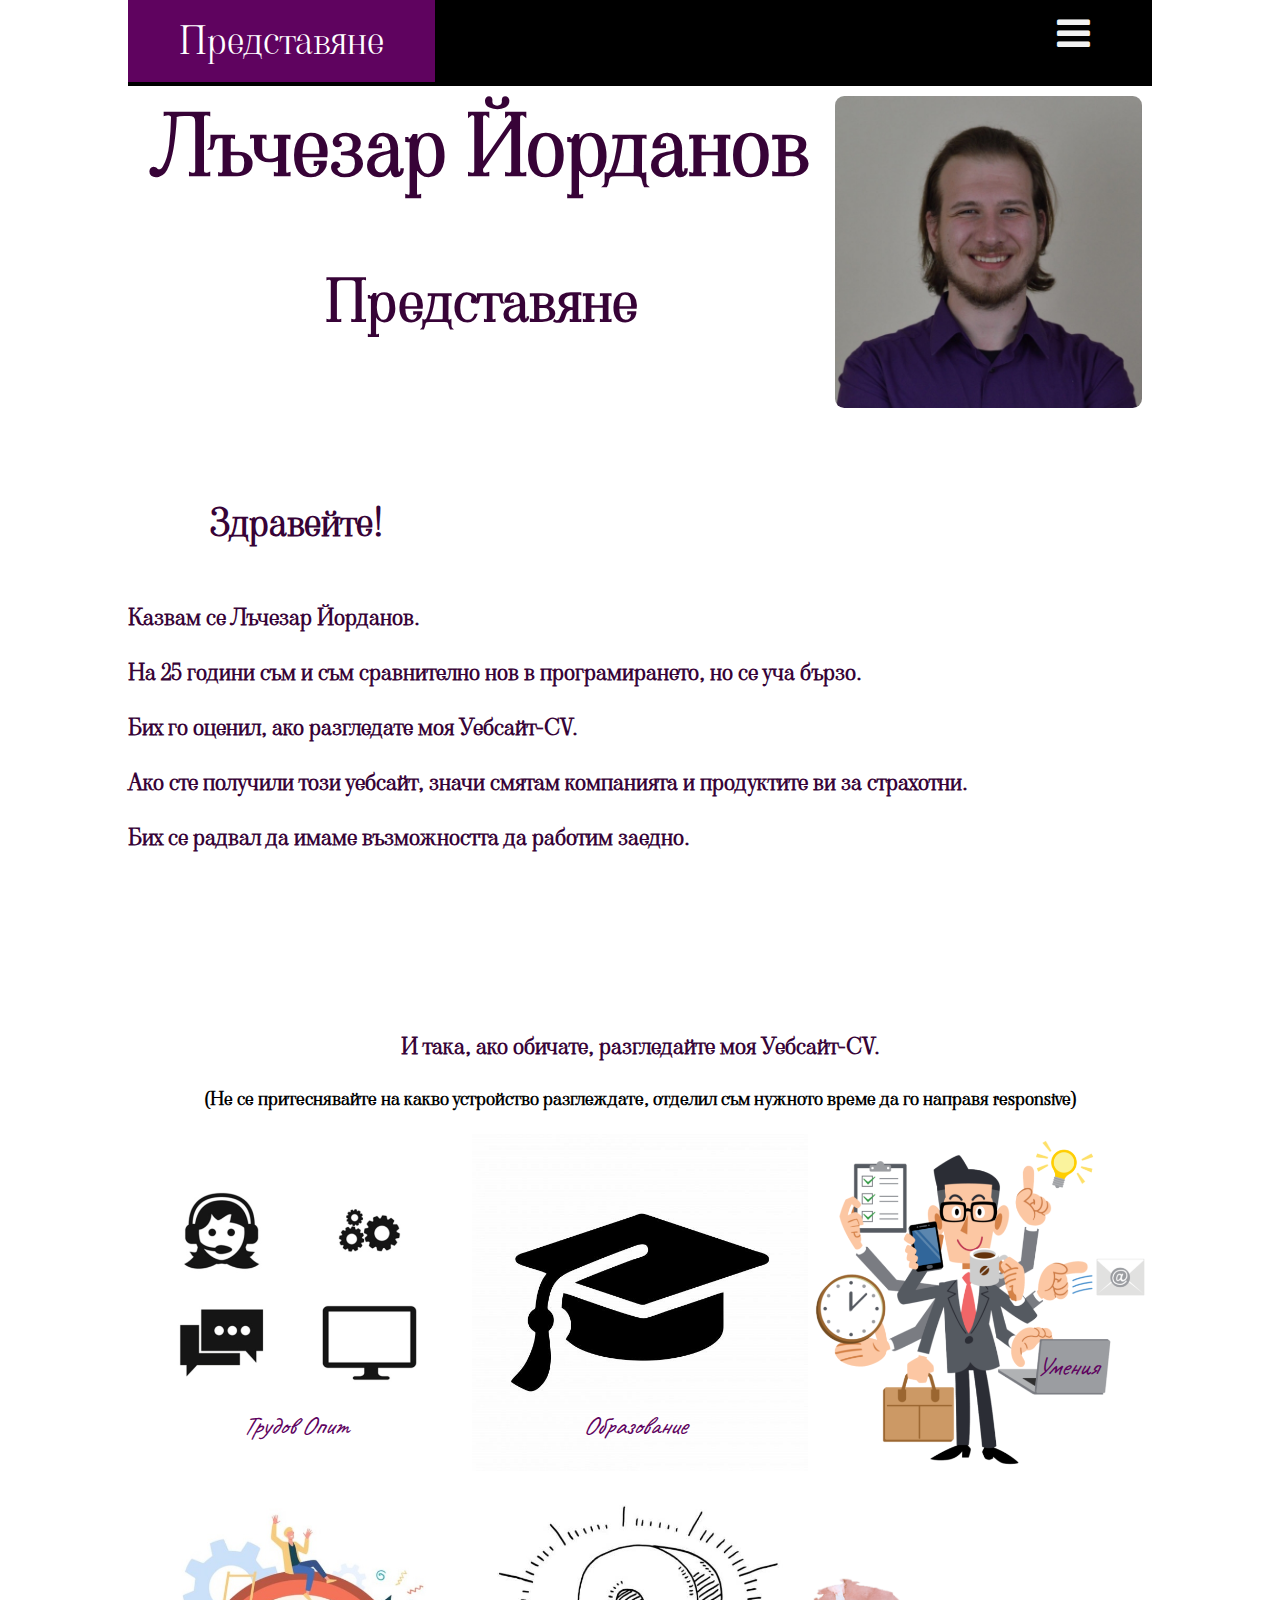
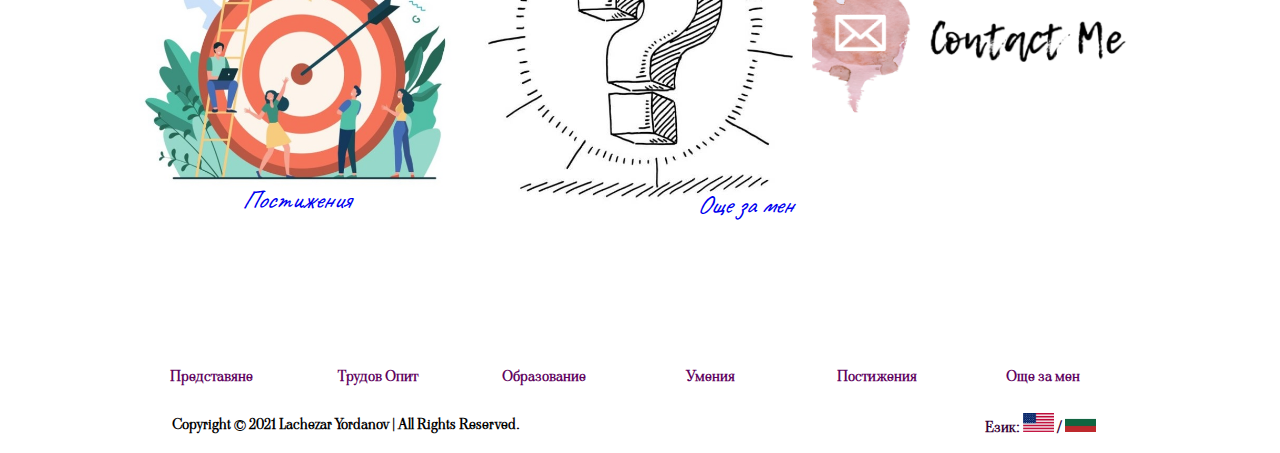
<file: index - bg.html>
<!DOCTYPE html>
<html>
<head>
    <meta charset="utf-8">
    <title>Преставяне - Лъчезар Йорданов</title>
    <link rel="icon" href="https://i.ibb.co/MNZVK3L/logo-cv-256.png" type="image/x-icon">
    <link rel="preconnect" href="https://fonts.googleapis.com">
    <link rel="preconnect" href="https://fonts.gstatic.com" crossorigin>
    <link href="https://fonts.googleapis.com/css2?family=Viaoda+Libre&display=swap" rel="stylesheet">
    <link rel="preconnect" href="https://fonts.gstatic.com" crossorigin>
    <link href="https://fonts.googleapis.com/css2?family=Caveat&display=swap" rel="stylesheet">
    <link href="styles2.css" rel="stylesheet" type="text/css">
    <link rel="stylesheet" href="https://cdnjs.cloudflare.com/ajax/libs/font-awesome/4.7.0/css/font-awesome.min.css">
    <script src="javascript.js"></script>
</head>

<body>
<header>
    <div class="navig" id="topnav">
        <a href="index - bg.html" class="active">Представяне</a>
        <a href="work-experience - bg.html">Трудов Опит</a>
        <a href="education - bg.html">Образование</a>
        <a href="skills - bg.html">Умения</a>
        <a href="achievements - bg.html">Постижения</a>
        <a href="more-about-me - bg.html">Още за мен</a>
        <a href="javascript:void(0);" class="icon" onclick="navigmenu()">
          <i class="fa fa-bars" id="bars"></i>
        </a>
      </div>


<img src="images/photo.jpg" class="photo">
<h1>Лъчезар Йорданов</h1>
<h2>Представяне</h2>
</header>

<h4 id="introh">Здравейте!</h4>
<p class="introp">Казвам се Лъчезар Йорданов.</p>
<p class="introp">На 25 години съм и съм сравнително нов в програмирането, но се уча бързо.</p>
<p class="introp">Бих го оценил, ако разгледате моя Уебсайт-CV.</p>
<p class="introp">Ако сте получили този уебсайт, значи смятам компанията и продуктите ви за страхотни.</p>
<p class="introp">Бих се радвал да имаме възможността да работим заедно.</p>
<p id="outro">И така, ако обичате, разгледайте моя Уебсайт-CV.</p>
<p id="disclaimer">(Не се притеснявайте на какво устройство разглеждате, отделил съм нужното време да го направя responsive)</p>

<table id="quick">
    <tr>
        <td>
            <a href="work-experience - bg.html">
                <div class="container">
                <img src="images/work1.jpg" class="qpick">
                <div class="text" id="one">Трудов Опит</div>
                </div>
            </a>
        </td>
        <td>
            <a href="education - bg.html">
                <div class="container">
                <img src="images/education1.jpg" class="qpick">
                <div class="text" id="two">Образование</div>
                </div>
            </a>
        </td>
        <td>
            <a href="skills - bg.html">
                <div class="container">
                <img src="images/skills1.png" class="qpick">
                <div class="text" id="three">Умения</div>
            </div>
            </a>
        </td>
    </tr>
    <tr>
        <td>
            <a href="achievements - bg.html">
                <div class="container">
                <img src="images/achievements1.jpg" class="qpick">
                <div class="text" id="four">Постижения</div>
            </a>
        </td>
        <td>
            <a href="more-about-me - bg.html">
                <div class="container">
                <img src="images/more-about-me1.jpg" class="qpick">
                <div class="text" id="five">Още за мен</div>
            </a>
        </td>
        <td>
            <a href="more-about-me - bg.html#contactme"><img src="images/contact-me.png" class="qpick"></a>
        </td>
    </tr>
</table>

<br><br><br><br><br>

<footer id="menu">
<nav>
    <ul>
        <li><a href="index - bg.html">Представяне</a></li>
        <li><a href="work-experience - bg.html">Трудов Опит</a></li>
        <li><a href="education - bg.html">Образование</a></li>
        <li><a href="skills - bg.html">Умения</a></li>
        <li><a href="achievements - bg.html">Постижения</a></li>
        <li><a href="more-about-me - bg.html">Още за мен</a></li>
    </ul>
</nav>
<br>
<p id="lang">Език: <a href="index.html"><img src="images/en-pick.png" class="pick" alt="EN"></a> / <a href="index - bg.html"><img src="images/bg-pick.jpg" class="pick" alt="BG"></a></p>
<p id="ux">Copyright © 2021 <span style="font-weight: bolder";> Lachezar Yordanov</span> | All Rights Reserved.</p>
</footer>

</body>
</html>
</file>
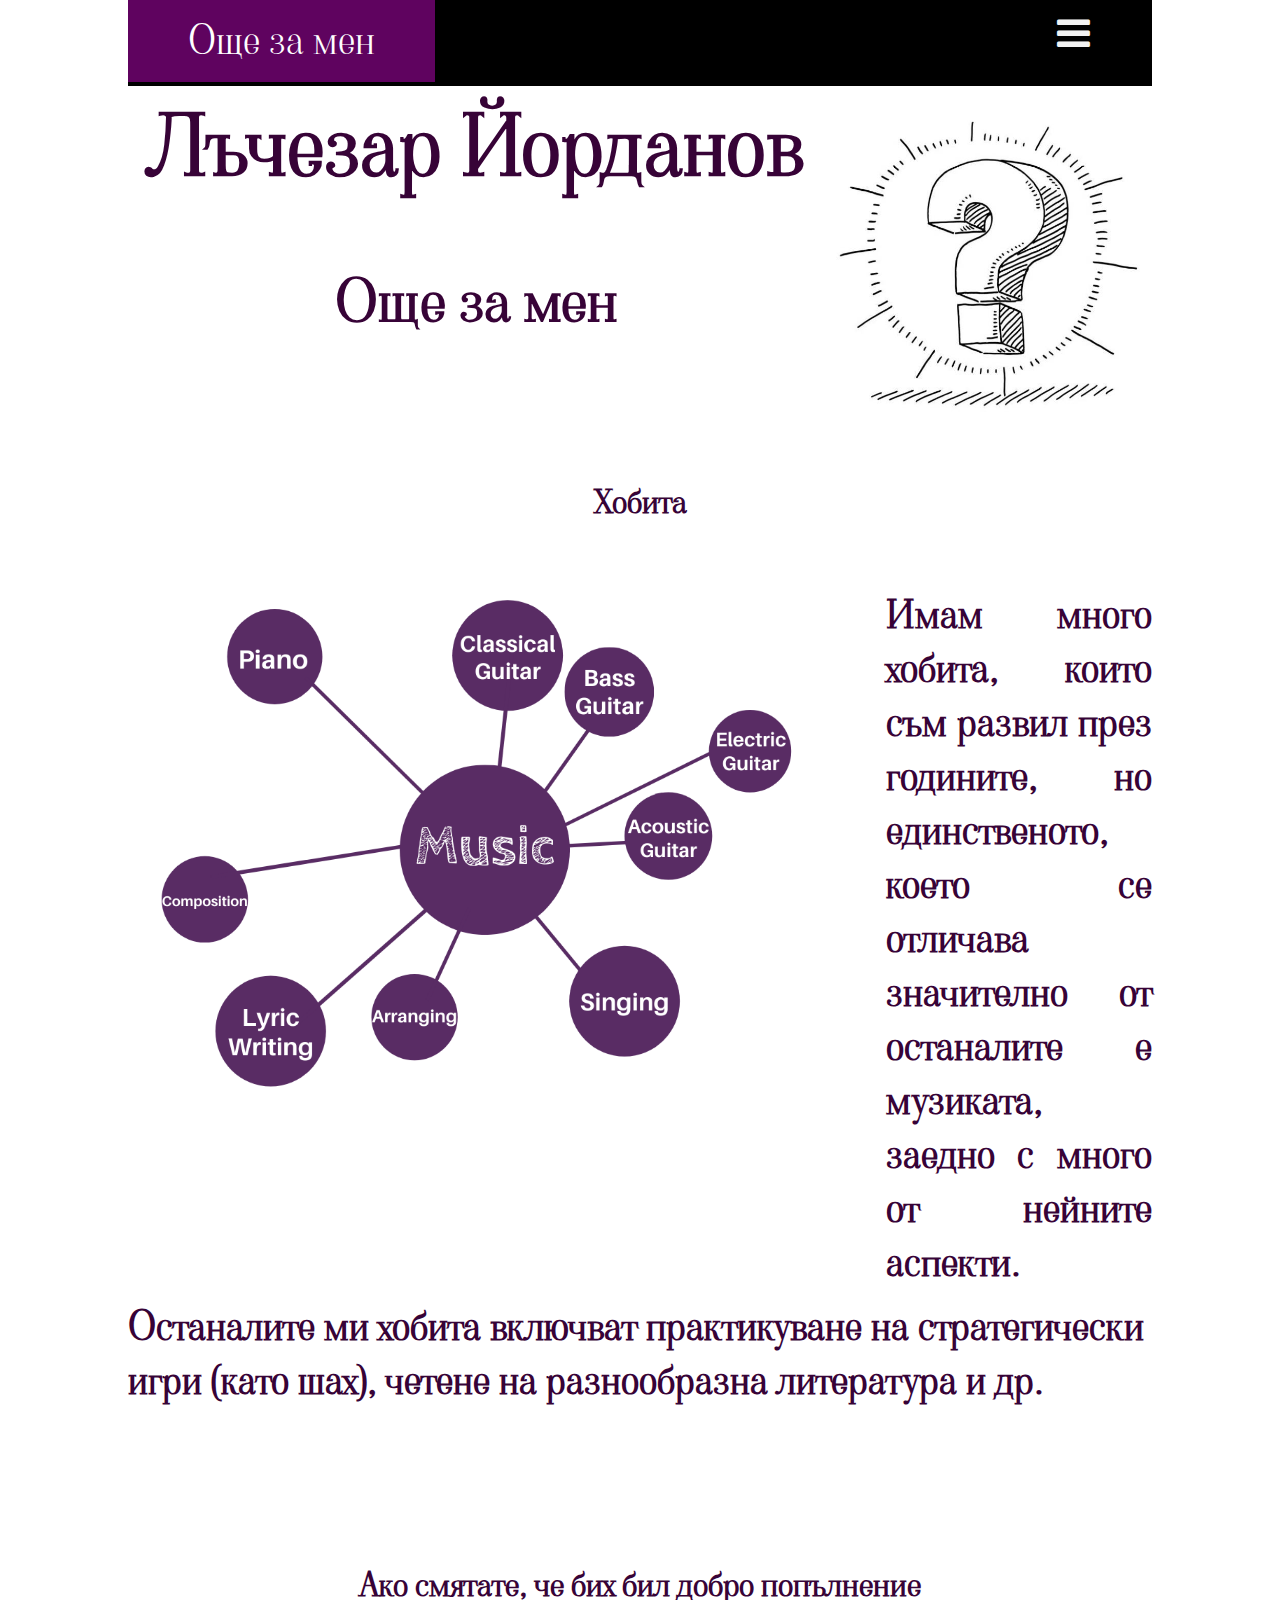
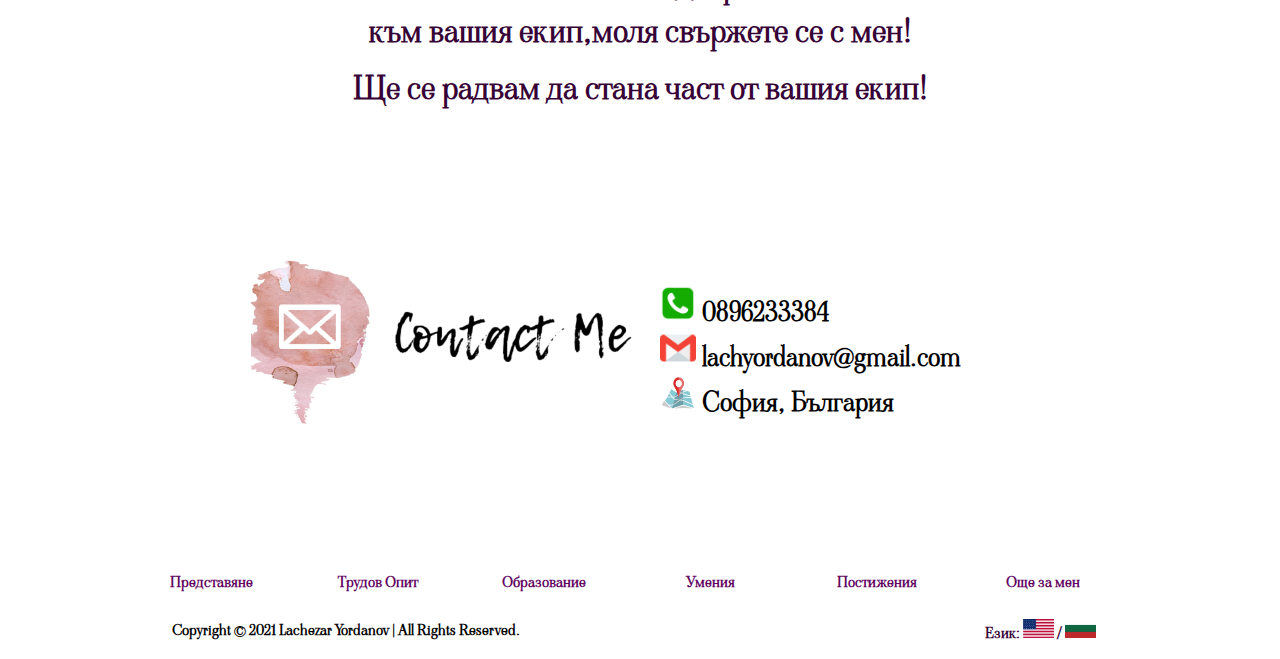
<file: more-about-me - bg.html>
<!DOCTYPE html>
<html>
<head>
    <meta charset="utf-8">
    <title>Още за мен - Лъчезар Йорданов</title>
    <link rel="icon" href="https://i.ibb.co/MNZVK3L/logo-cv-256.png" type="image/x-icon">
    <link rel="preconnect" href="https://fonts.googleapis.com">
    <link rel="preconnect" href="https://fonts.gstatic.com" crossorigin>
    <link href="https://fonts.googleapis.com/css2?family=Viaoda+Libre&display=swap" rel="stylesheet">
    <link href="styles2.css" rel="stylesheet" type="text/css">
    <link rel="stylesheet" href="https://cdnjs.cloudflare.com/ajax/libs/font-awesome/4.7.0/css/font-awesome.min.css">
    <script src="javascript.js"></script>
</head>
<body>
<header>
    <div class="navig" id="topnav">
        <a href="index - bg.html">Представяне</a>
        <a href="work-experience - bg.html">Трудов Опит</a>
        <a href="education - bg.html">Образование</a>
        <a href="skills - bg.html">Умения</a>
        <a href="achievements - bg.html">Постижения</a>
        <a href="more-about-me - bg.html" class="active">Още за мен</a>
        <a href="javascript:void(0);" class="icon" onclick="navigmenu()">
          <i class="fa fa-bars" id="bars"></i>
        </a>
      </div>

<img src="images/more-about-me1.jpg" class="photo1">
<h1>Лъчезар Йорданов</h1>
<h2>Още за мен</h2>
</header>
<br><br>

<h4 class="hobby">Хобита</h4>
<img src="images/hobby-music.png" id="hobbymus">
<div class="hobbyinfo" id="hob1">Имам много хобита, които съм развил през годините, но единственото, което се отличава значително от останалите е музиката, заедно с много от нейните аспекти.</div>
<div class="hobbyinfo" id="hob2">Останалите ми хобита включват практикуване на стратегически игри (като шах), четене на разнообразна литература и др.</div>

<h4 class="hobby" id="contactme">Ако смятате, че бих бил добро попълнение<br>към вашия екип,моля свържете се с мен!</h4>
<h4 class="hobby" id="contactme2">Ще се радвам да стана част от вашия екип!</h4>
<img src="images/contact-me.png" class="photo2" id="cont">
<ul id="contacts">
    <li><img src="images/phone-icon.png" class="moreicon">      0896233384</li>
    <li><img src="images/mail-icon.png" class="moreicon">      lachyordanov@gmail.com</li>
    <li><img src="images/city-icon.jpg" class="moreicon">      София, България</li>
</ul>
<div id="space"></div>
<br>

<footer id="menu">
    <nav>
        <ul>
            <li><a href="index - bg.html">Представяне</a></li>
            <li><a href="work-experience - bg.html">Трудов Опит</a></li>
            <li><a href="education - bg.html">Образование</a></li>
            <li><a href="skills - bg.html">Умения</a></li>
            <li><a href="achievements - bg.html">Постижения</a></li>
            <li><a href="more-about-me - bg.html">Още за мен</a></li>
        </ul>
    </nav>
    <br>
    <p id="lang">Език: <a href="more-about-me.html"><img src="images/en-pick.png" class="pick" alt="EN"></a> / <a href="more-about-me - bg.html"><img src="images/bg-pick.jpg" class="pick" alt="BG"></a></p>
    <p id="ux">Copyright © 2021 <span style="font-weight: bolder";> Lachezar Yordanov</span> | All Rights Reserved.</p>
</footer>

</body>
</html>
</file>
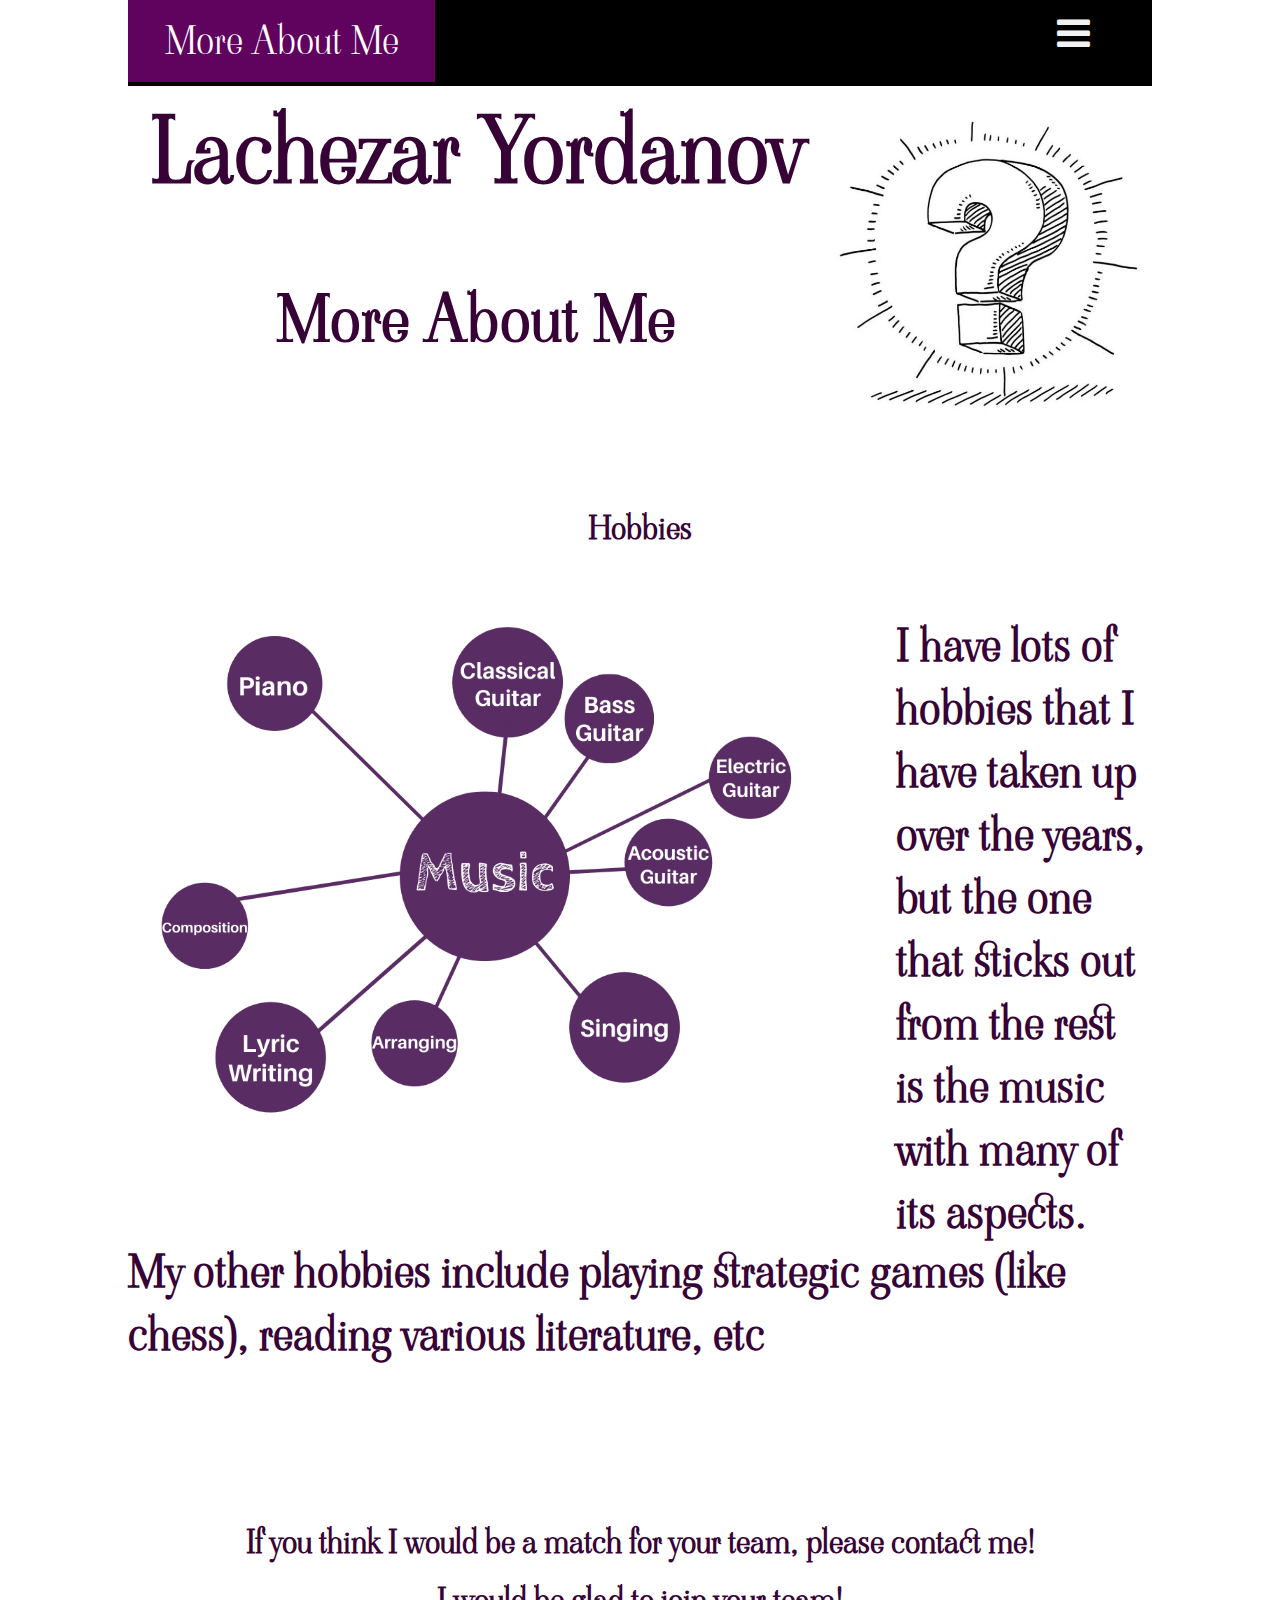
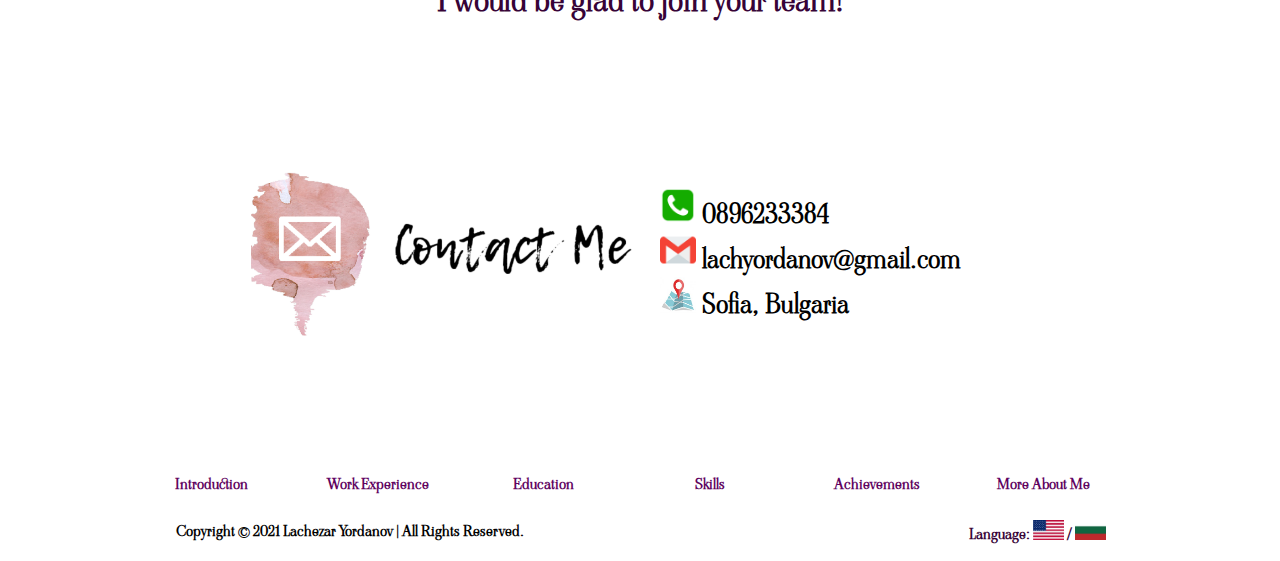
<file: more-about-me.html>
<!DOCTYPE html>
<html>
<head>
    <meta charset="utf-8">
    <title>More about me - Lachezar Yordanov</title>
    <link rel="icon" href="https://i.ibb.co/MNZVK3L/logo-cv-256.png" type="image/x-icon">
    <link rel="preconnect" href="https://fonts.googleapis.com">
    <link rel="preconnect" href="https://fonts.gstatic.com" crossorigin>
    <link href="https://fonts.googleapis.com/css2?family=Viaoda+Libre&display=swap" rel="stylesheet">
    <link href="styles.css" rel="stylesheet" type="text/css">
    <link rel="stylesheet" href="https://cdnjs.cloudflare.com/ajax/libs/font-awesome/4.7.0/css/font-awesome.min.css">
    <script src="javascript.js"></script>
</head>
<body>
<header>
    <div class="navig" id="topnav">
        <a href="index.html">Introduction</a>
        <a href="work-experience.html">Work Experience</a>
        <a href="education.html">Education</a>
        <a href="skills.html">Skills</a>
        <a href="achievements.html">Achievements</a>
        <a href="more-about-me.html" class="active">More About Me</a>
        <a href="javascript:void(0);" class="icon" onclick="navigmenu()">
          <i class="fa fa-bars" id="bars"></i>
        </a>
      </div>

<img src="images/more-about-me1.jpg" class="photo1">
<h1>Lachezar Yordanov</h1>
<h2>More About Me</h2>
</header>
<br><br>

<h4 class="hobby">Hobbies</h4>
<img src="images/hobby-music.png" id="hobbymus">
<div class="hobbyinfo" id="hob1">I have lots of hobbies that I have taken up over the years, but the one that sticks out from the rest is the music with many of its aspects.</div>
<div class="hobbyinfo" id="hob2">My other hobbies include playing strategic games (like chess), reading various literature, etc</div>









<h4 class="hobby" id="contactme">If you think I would be a match for your team, please contact me!</h4>
<h4 class="hobby" id="contactme2">I would be glad to join your team!</h4>
<img src="images/contact-me.png" class="photo2" id="cont">
<ul id="contacts">
    <li><img src="images/phone-icon.png" class="moreicon">      0896233384</li>
    <li><img src="images/mail-icon.png" class="moreicon">      lachyordanov@gmail.com</li>
    <li><img src="images/city-icon.jpg" class="moreicon">      Sofia, Bulgaria</li>
</ul>
<div id="space"></div>
<br>

<footer id="menu">
    <nav>
        <ul>
            <li><a href="index.html">Introduction</a></li>
            <li><a href="work-experience.html">Work Experience</a></li>
            <li><a href="education.html">Education</a></li>
            <li><a href="skills.html">Skills</a></li>
            <li><a href="achievements.html">Achievements</a></li>
            <li><a href="more-about-me.html">More About Me</a></li>
        </ul>
    </nav>
    <br>
    <p id="lang">Language: <a href="more-about-me.html"><img src="images/en-pick.png" class="pick" alt="EN"></a> / <a href="more-about-me - bg.html"><img src="images/bg-pick.jpg" class="pick" alt="BG"></a></p>
    <p id="ux">Copyright © 2021 <span style="font-weight: bolder";> Lachezar Yordanov</span> | All Rights Reserved.</p>
</footer>

</body>
</html>
</file>
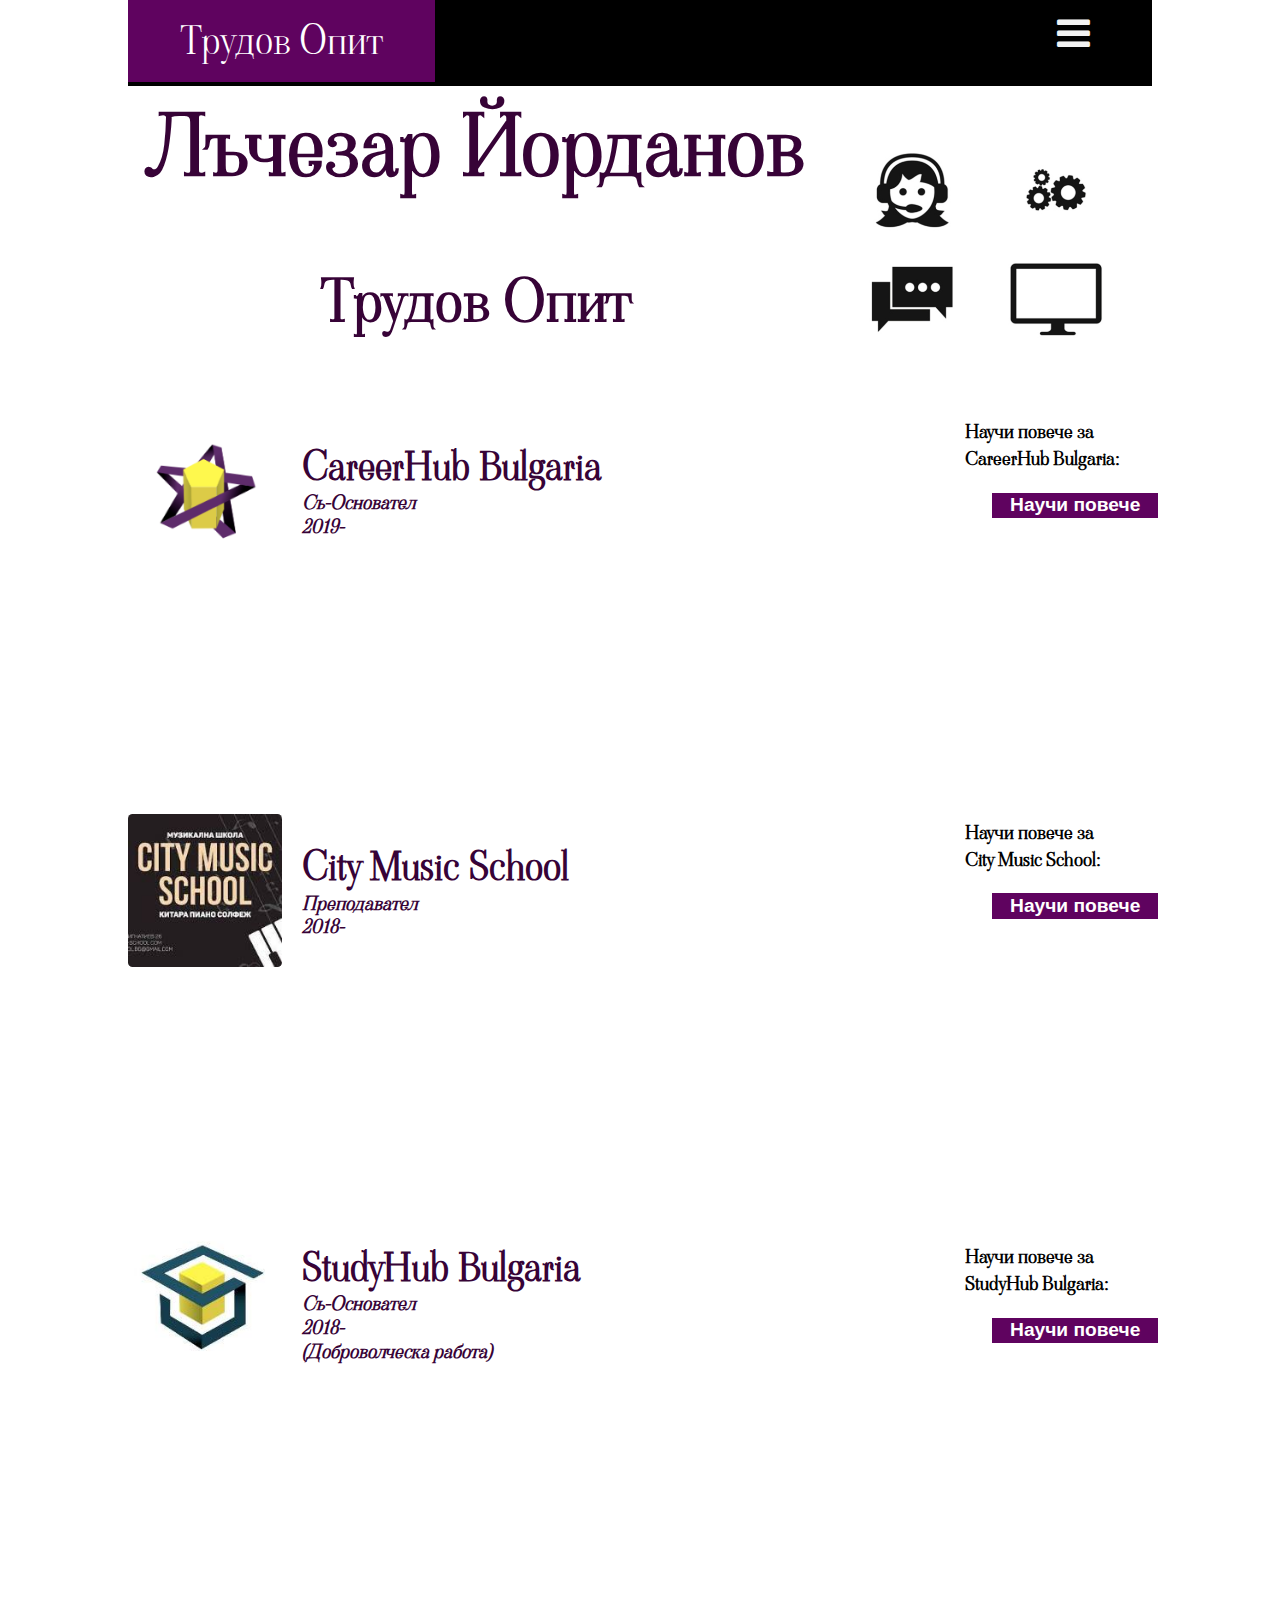
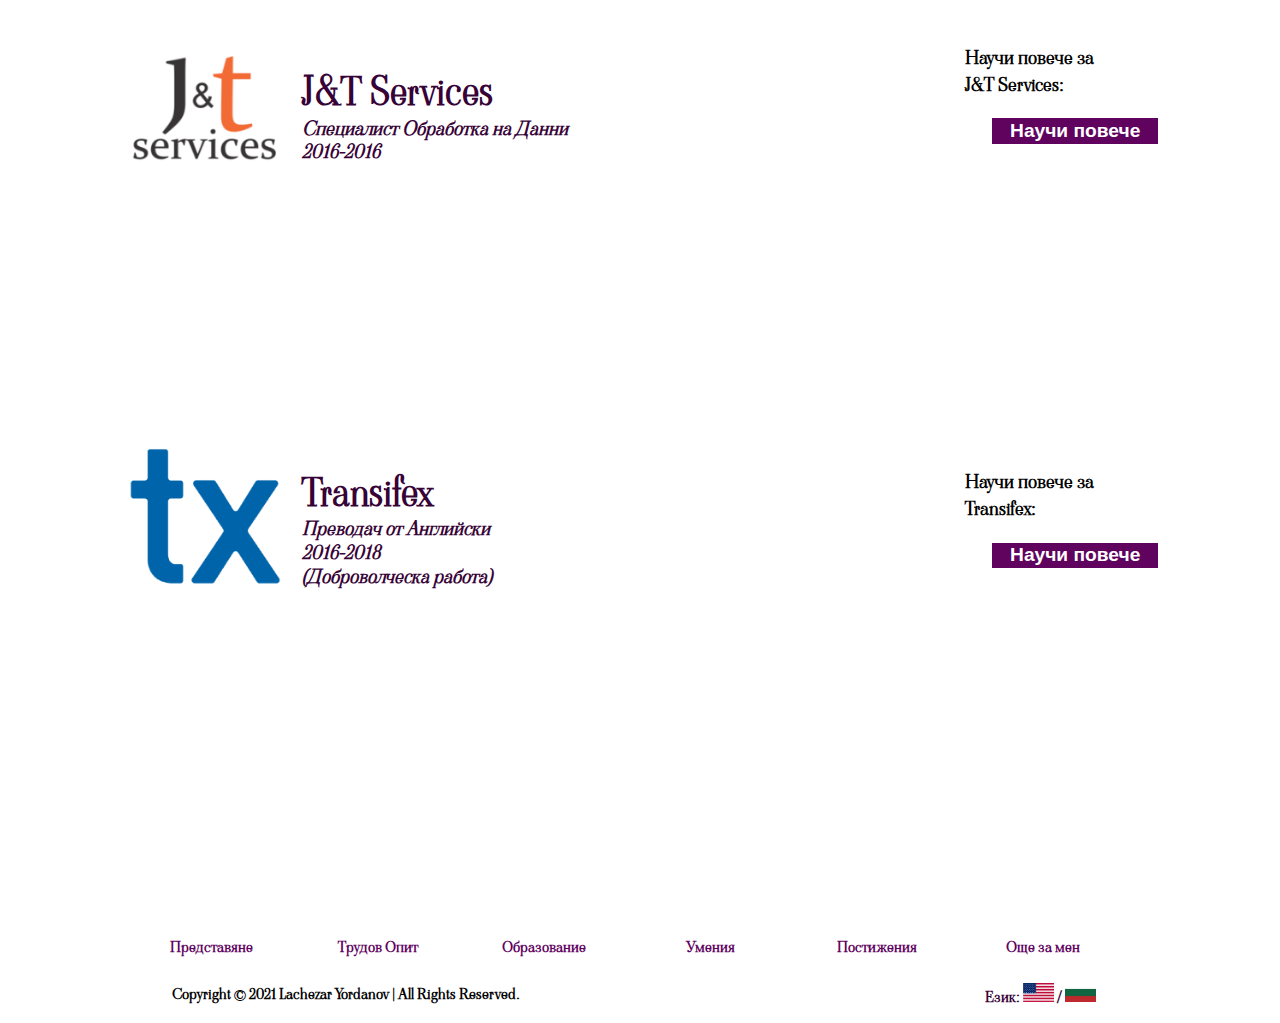
<file: work-experience - bg.html>
<!DOCTYPE html>
<html>
<head>
    <meta charset="utf-8">
    <title>Трудов Опит - Лъчезар Йорданов</title>
    <link rel="icon" href="https://i.ibb.co/MNZVK3L/logo-cv-256.png" type="image/x-icon">
    <link rel="preconnect" href="https://fonts.googleapis.com">
    <link rel="preconnect" href="https://fonts.gstatic.com" crossorigin>
    <link href="https://fonts.googleapis.com/css2?family=Viaoda+Libre&display=swap" rel="stylesheet">
    <link href="styles2.css" rel="stylesheet" type="text/css">
    <link rel="stylesheet" href="https://cdnjs.cloudflare.com/ajax/libs/font-awesome/4.7.0/css/font-awesome.min.css">
    <script src="javascript.js"></script>
</head>
<body>
<header>
    <div class="navig" id="topnav">
        <a href="index - bg.html">Представяне</a>
        <a href="work-experience - bg.html" class="active">Трудов Опит</a>
        <a href="education - bg.html">Образование</a>
        <a href="skills - bg.html">Умения</a>
        <a href="achievements - bg.html">Постижения</a>
        <a href="more-about-me - bg.html">Още за мен</a>
        <a href="javascript:void(0);" class="icon" onclick="navigmenu()">
          <i class="fa fa-bars" id="bars"></i>
        </a>
      </div>

<img src="images/work1.jpg" class="photo1">
<h1>Лъчезар Йорданов</h1>
<h2>Трудов Опит</h2>
</header>

<br>

<div class="company">
    <img src="images/work/ch-logo.png" class="worklogo">
    <h3>CareerHub Bulgaria</h3>
    <h4 class="h41">Съ-Основател</h4>
    <h4 class="h42">2019-</h4>
</div>
<div class="info">
<p>
    <span id="learnmore" class="learn">
        Научи повече за<br> CareerHub Bulgaria:
    </span>
    <span id="more" class="plus">
        CareerHub е платформа за намиране на работа на хора с малко или без опит.<br>
        Тя цели да направи процеса по наемане на млади хора по-лесен за компаниите,<br>
        както и процесът на намииране на първа работа по-лесен за младежите.<br>
        Вместо опит, платформата предлага алтернатива - <br>
        специално разработени личностен и кариерен тест, достъпни за всеки младеж.<br>
        Като ко-основател на CareerHub, аз съм отговорен за неговата финансова част.
    </span>
</p>
<button onclick="readmore()" id="myBtn" class="button">Научи повече</button>
</div>

<br><br><br>

<div class="company">
    <img src="images/work/citymusic-logo.jpg" class="worklogo">
    <h3>City Music School</h3>
    <h4 class="h41">Преподавател</h4>
    <h4 class="h42">2018-</h4>
</div>
<div class="info">
<p>
    <span id="learnmore2" class="learn">
        Научи повече за<br> City Music School:
    </span>
    <span id="more2" class="plus">
        City Music School е частна музикална школа.<br>
        Тя предлага уроци по Класическа, Електрическа и Бас Китара, както и по Пиано и Теория на Музиката.<br>
        Моята позиция в City Music School е преподавател по Класическа, Електрическа и Бас Китара.
    </span>
</p>
<button onclick="readmore2()" id="myBtn2" class="button">Научи повече</button>
</div>

<br><br><br>

<div class="company">
    <img src="images/work/sh-logo.jpg" class="worklogo">
    <h3>StudyHub Bulgaria</h3>
    <h4 class="h41">Съ-Основател</h4>
    <h4 class="h42">2018-</h4>
    <h4 class="h41" id="extra"> (Доброволческа работа)</h4>
</div>
<div class="info">
<p>
    <span id="learnmore3" class="learn">
        Научи повече за<br> StudyHub Bulgaria:
    </span>
    <span id="more3" class="plus">
        StudyHub Bulgaria е първото пространство за споделено учене в Българиа.<br>
        То предлага на студентите тихо и модерно място, където те могат да преуспяват с ученето си.<br>
        То отвори врати на 1 октомври 2019 и вече е посетено от над 1500 студенти.<br>
        StudyHub се управлява от НПО организация - Сдружение "Студенти в Действие", на която аз съм Главен Секретар.
    </span>
</p>
<button onclick="readmore3()" id="myBtn3" class="button">Научи повече</button>
</div>

<br><br><br>

<div class="company">
    <img src="images/work/jts-logo.png" class="worklogo">
    <h3>J&T Services</h3>
    <h4 class="h41">Специалист Обработка на Данни</h4>
    <h4 class="h42">2016-2016</h4>
</div>
<div class="info">
<p>
    <span id="learnmore4" class="learn">
        Научи повече за<br> J&T Services:
    </span>
    <span id="more4" class="plus">
        J&T Services бяха моите първи стъпки в програмирането.<br>
        Това, което научих там бяха основите на HTML&CSS, Python, JavaScript и jQuery.<br>
        Поради времето, което трябваше да отделя за образованието си, се наложи да напусна рано.
    </span>
</p>
<button onclick="readmore4()" id="myBtn4" class="button">Научи повече</button>
</div>

<br><br><br>

<div class="company">
    <img src="images/work/transifex-logo.png" class="worklogo">
    <h3>Transifex</h3>
    <h4 class="h41">Преводач от Английски</h4>
    <h4 class="h42">2016-2018</h4>
    <h4 class="h41" id="extra"> (Доброволческа работа)</h4>
</div>
<div class="info">
<p>
    <span id="learnmore5" class="learn">
        Научи повече за<br> Transifex:
    </span>
    <span id="more5" class="plus">
        Transifex бепе моята най-дълготрайна доброволческа работа.<br>
        Това, с което се бях заел, беше превеждане на десктоп и мобилни приложения на български език.<br>
        Главният и най-големият проект, с който се бях заел беше превеждането на VLC Media Player на български език.
    </span>
</p>
<button onclick="readmore5()" id="myBtn5" class="button">Научи повече</button>
</div>

<br><br><br><br><br>

<footer id="menu">
    <nav>
        <ul>
            <li><a href="index - bg.html">Представяне</a></li>
            <li><a href="work-experience - bg.html">Трудов Опит</a></li>
            <li><a href="education - bg.html">Образование</a></li>
            <li><a href="skills - bg.html">Умения</a></li>
            <li><a href="achievements - bg.html">Постижения</a></li>
            <li><a href="more-about-me - bg.html">Още за мен</a></li>
        </ul>
    </nav>
    <br>
    <p id="lang">Език: <a href="work-experience.html"><img src="images/en-pick.png" class="pick" alt="EN"></a> / <a href="work-experience - bg.html"><img src="images/bg-pick.jpg" class="pick" alt="BG"></a></p>
    <p id="ux">Copyright © 2021 <span style="font-weight: bolder";> Lachezar Yordanov</span> | All Rights Reserved.</p>
</footer>

</body>
</html>
</file>
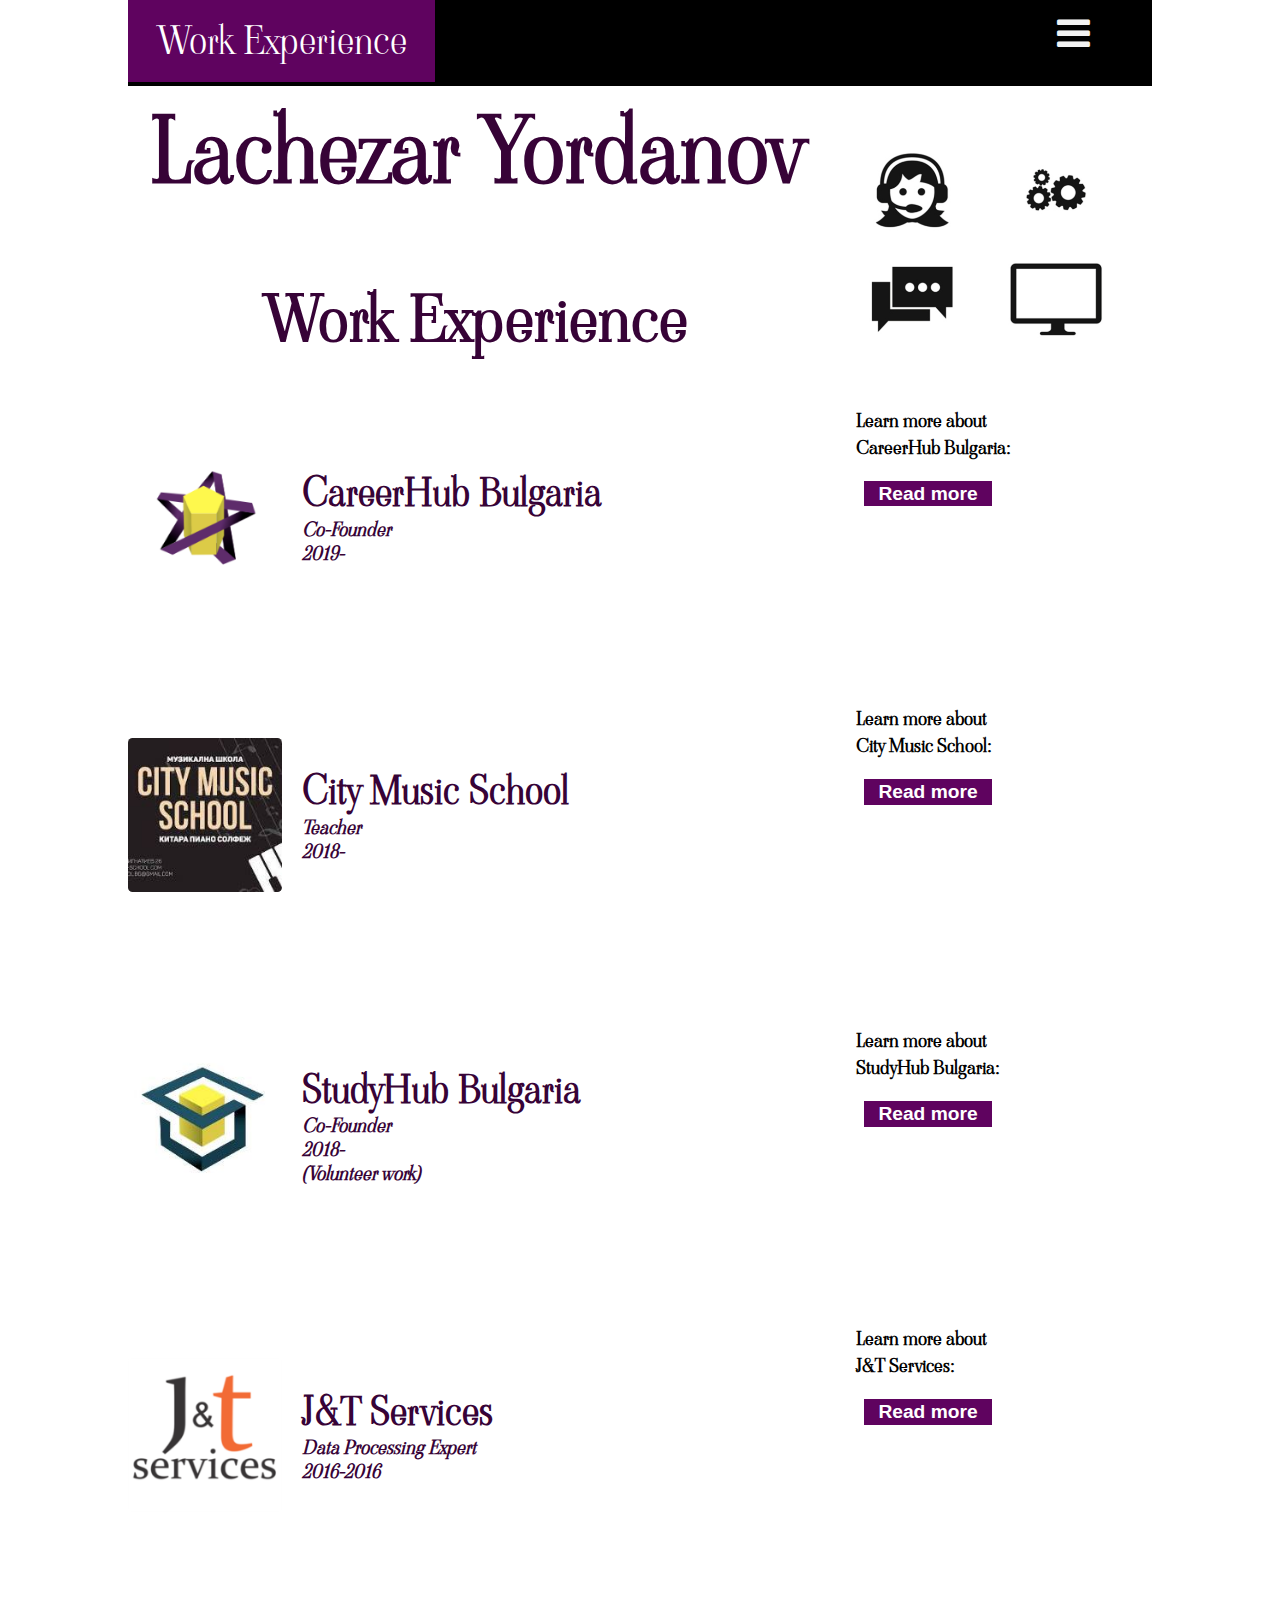
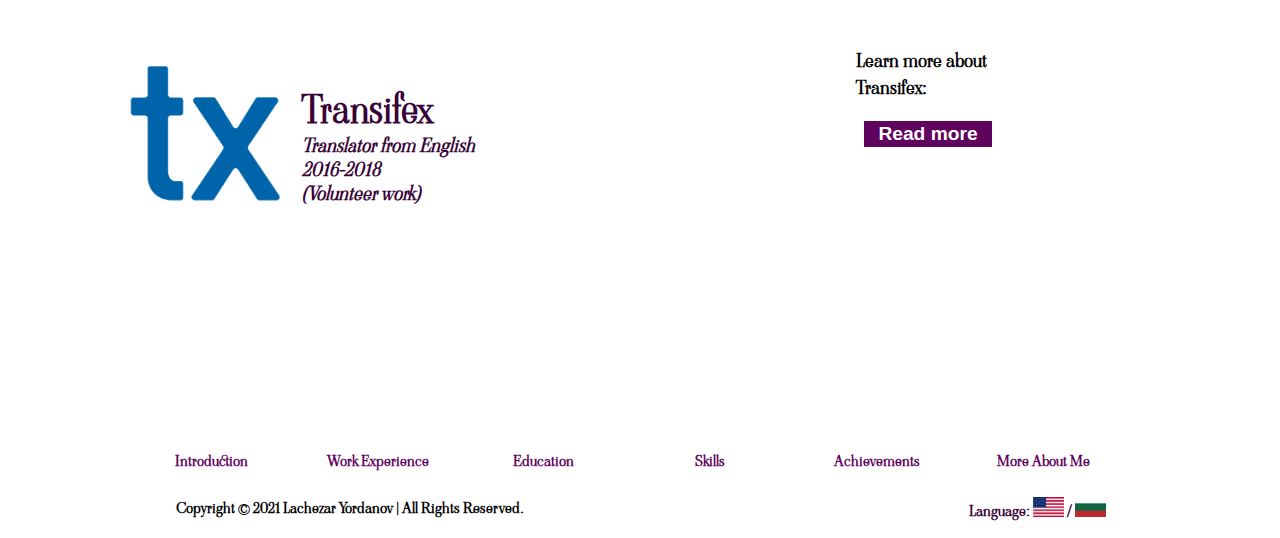
<file: work-experience.html>
<!DOCTYPE html>
<html>
<head>
    <meta charset="utf-8">
    <title>Work Experience - Lachezar Yordanov</title>
    <link rel="icon" href="https://i.ibb.co/MNZVK3L/logo-cv-256.png" type="image/x-icon">
    <link rel="preconnect" href="https://fonts.googleapis.com">
    <link rel="preconnect" href="https://fonts.gstatic.com" crossorigin>
    <link href="https://fonts.googleapis.com/css2?family=Viaoda+Libre&display=swap" rel="stylesheet">
    <link href="styles.css" rel="stylesheet" type="text/css">
    <link rel="stylesheet" href="https://cdnjs.cloudflare.com/ajax/libs/font-awesome/4.7.0/css/font-awesome.min.css">
    <script src="javascript.js"></script>
</head>
<body>
<header>
    <div class="navig" id="topnav">
        <a href="index.html">Introduction</a>
        <a href="work-experience.html" class="active">Work Experience</a>
        <a href="education.html">Education</a>
        <a href="skills.html">Skills</a>
        <a href="achievements.html">Achievements</a>
        <a href="more-about-me.html">More About Me</a>
        <a href="javascript:void(0);" class="icon" onclick="navigmenu()">
          <i class="fa fa-bars" id="bars"></i>
        </a>
      </div>

<img src="images/work1.jpg" class="photo1">
<h1>Lachezar Yordanov</h1>
<h2>Work Experience</h2>
</header>

<br>

<div class="company">
    <img src="images/work/ch-logo.png" class="worklogo">
    <h3>CareerHub Bulgaria</h3>
    <h4 class="h41">Co-Founder</h4>
    <h4 class="h42">2019-</h4>
</div>
<div class="info">
<p>
    <span id="learnmore" class="learn">
        Learn more about<br> CareerHub Bulgaria:
    </span>
    <span id="more" class="plus">
        CareerHub is a platform for early-stage job-seekers.<br>
        It aims to make the process of hiring youngsters easier for the companies,<br>
        as well as make the process of finding a first job easier for the younsters.<br>
        Instead of experience, the platforms gives an alternative - <br>
        specially designed Personal and Career tests, available for every youngster<br>
        As a co-founder of CareerHub, I'm responsible for its financial aspect.
    </span>
</p>
<button onclick="readmore()" id="myBtn" class="button">Read more</button>
</div>

<br><br><br>

<div class="company">
    <img src="images/work/citymusic-logo.jpg" class="worklogo">
    <h3>City Music School</h3>
    <h4 class="h41">Teacher</h4>
    <h4 class="h42">2018-</h4>
</div>
<div class="info">
<p>
    <span id="learnmore2" class="learn">
        Learn more about<br> City Music School:
    </span>
    <span id="more2" class="plus">
        City Music School is a private music school.<br>
        It offers lessons in Classical, Electic and Bass Guitar,
        as well as Piano and Music Theory.<br>
        My role in City Music School is a Classical, Electic and Bass Guitar teacher.
    </span>
</p>
<button onclick="readmore2()" id="myBtn2" class="button">Read more</button>
</div>

<br><br><br>

<div class="company">
    <img src="images/work/sh-logo.jpg" class="worklogo">
    <h3>StudyHub Bulgaria</h3>
    <h4 class="h41">Co-Founder</h4>
    <h4 class="h42">2018-</h4>
    <h4 class="h41" id="extra"> (Volunteer work)</h4>
</div>
<div class="info">
<p>
    <span id="learnmore3" class="learn">
        Learn more about<br> StudyHub Bulgaria:
    </span>
    <span id="more3" class="plus">
        StudyHub is the first co-studying space in Bulgaria.<br>
        It offers univeristy students a quiet and modern surrounding, in which they can excel at their studies.<br>
        It opened its doors on October 1st 2019 and has already been visited by over 1500 university students.<br>
        StudyHub is ran by an NGO - Association "Students in Action", of which I am a Secretary General.<br>
    </span>
</p>
<button onclick="readmore3()" id="myBtn3" class="button">Read more</button>
</div>

<br><br><br>

<div class="company">
    <img src="images/work/jts-logo.png" class="worklogo">
    <h3>J&T Services</h3>
    <h4 class="h41">Data Processing Expert</h4>
    <h4 class="h42">2016-2016</h4>
</div>
<div class="info">
<p>
    <span id="learnmore4" class="learn">
        Learn more about<br> J&T Services:
    </span>
    <span id="more4" class="plus">
        J&T Services was my first step in programming I ever took.<br>
        What I learned there were the basics of HTML&CSS, Python, JavaScript and jQuery.<br>
        Due to the time I had to invest in my education, I had to quit early.
    </span>
</p>
<button onclick="readmore4()" id="myBtn4" class="button">Read more</button>
</div>

<br><br><br>

<div class="company">
    <img src="images/work/transifex-logo.png" class="worklogo">
    <h3>Transifex</h3>
    <h4 class="h41">Translator from English</h4>
    <h4 class="h42">2016-2018</h4>
    <h4 class="h41" id="extra"> (Volunteer work)</h4>
</div>
<div class="info">
<p>
    <span id="learnmore5" class="learn">
        Learn more about<br> Transifex:
    </span>
    <span id="more5" class="plus">
        Transifex was my longest volunteer work.<br>
        What I had taken up as a project was translating various desktop and mobile applications into Bulgarian.<br>
        The main and biggest project I had taken up was translating VLC Media Player into Bulgarian.
    </span>
</p>
<button onclick="readmore5()" id="myBtn5" class="button">Read more</button>
</div>

<br><br><br><br><br>

<footer id="menu">
    <nav>
        <ul>
            <li><a href="index.html">Introduction</a></li>
            <li><a href="work-experience.html">Work Experience</a></li>
            <li><a href="education.html">Education</a></li>
            <li><a href="skills.html">Skills</a></li>
            <li><a href="achievements.html">Achievements</a></li>
            <li><a href="more-about-me.html">More About Me</a></li>
        </ul>
    </nav>
    <br>
    <p id="lang">Language: <a href="work-experience.html"><img src="images/en-pick.png" class="pick" alt="EN"></a> / <a href="work-experience - bg.html"><img src="images/bg-pick.jpg" class="pick" alt="BG"></a></p>
    <p id="ux">Copyright © 2021 <span style="font-weight: bolder";> Lachezar Yordanov</span> | All Rights Reserved.</p>
</footer>

</body>
</html>
</file>
<file: styles.css>
body{
    font-family: 'Viaoda Libre', cursive;
    margin-top:0;
    margin-bottom:0;
    margin-left:10%;
    margin-right:10%;
}
.photo{
  width:30%; 
  height:30%;
  border-radius: 3%;
  max-width:100%;
  display:block;
  margin-right:10px;
  float:right;
  margin-top:1%;
}
.photo1{
    width:32%; 
    height:32%;
    border-radius: 3%;
    max-width:100%;
    display:block;
    margin-right:0.2px;
    float:right;
    margin-top:1%;
}
.photo2{
  width:40%; 
  height:40%;
  border-radius: 3%;
  max-width:100%;
  display:block;
  margin-left:12%;
  float:left;
  margin-top:1%;
}
h1, h2{
    text-align:center;
    color:rgb(55, 3, 55);
}
h1{
    font-size:7vw;
    margin-top: 0.2%;
}
h2{
    font-size:5vw;
}
#menu ul{
    list-style-type: none;
    padding:0.001%;
}
#menu li{
    display:inline;
    float:left;
    font-size: 1.2vw;
}
#menu a:link, #menu a:visited{
    text-decoration:none;
    font-weight: bold;
    color:rgb(95, 3, 95);
}
#menu nav a:link, #menu nav a:visited{
    display: block;
    max-width: 100%;
    width:13vw;
    text-align: center;
    padding: 10px 0;
}
#menu nav a:hover{
  color:black;
  font-weight:bolder;
}
.navig{
    background-color: black;
    overflow:hidden;
    width:100%;
}
.navig a {
    float: left;
    display: block;
    color: #f2f2f2;
    text-align: center;
    padding: 14px 0%;
    text-decoration: none;
    font-size: 17px;
    width:16.666666666666%;
  }
.navig a:hover {
    background-color: rgb(95, 3, 95);
    color: white;
    font-weight: bolder;
  }
.navig a.active {
    background-color: rgb(95, 3, 95);
    color: white;
  }
  .navig .icon {
    display: none;
  }
  @media screen and (max-width: 1300px) and (orientation:portrait){
    .navig a:not(.active) {display:none;}
    .navig a.icon {
      float: right;
      display: block;
      height:6vw;
    }
    .navig .active{
      height:6vw;
      font-size:3.8vw;
      width:30%;
    }
  }
  @media screen and (max-width: 1300px) and (orientation:landscape){
    .navig a:not(.active) {display:none;}
    .navig a.icon {
      float: right;
      display: block;
      height:4.5vw;
      width:13.3vw;
    }
    .navig .active{
      font-size:3vw;
      width:30%;
    }
  }
  @media screen and (max-width: 1300px) and (orientation:portrait){
    .navig.responsive {position: relative;}
    .navig.responsive a.icon {
      position: absolute;
      right: 0;
      top: 0;
      margin-right:-90.7%;
      height:6vw;
    }
    .navig.responsive a {
      float: none;
      display: block;
      text-align:left;
      width:100%;
      padding-left:3.2%;
      height:6vw;
      font-size:4vw;
    }
  }
  @media screen and (max-width: 1300px) and (orientation:landscape){
    .navig.responsive {position: relative;}
    .navig.responsive a.icon {
      position: absolute;
      right: 0;
      top: 0;
      margin-right:-90.7%;
    }
    .navig.responsive a {
      float: none;
      display: block;
      text-align:left;
      width:100%;
      padding-left:3.2%;
    }
  }
footer{
  position:bottom;
  bottom:0;
}
#lang{
  float:right;
  margin-right:4.5%;
  color:rgb(55, 3, 55);
  font-weight:bolder;
  font-size:1.2vw;
}
.pick{
  block-size: 1.5vw;
}
#ux{
  float:left;
  margin-left:4.65%;
  color:black;
  font-weight: bold;
  font-size:1.2vw;
}
ul{
  list-style-type: none;
}
#contacts li{
  font-size:2vw;
  font-weight: bolder;
}
.moreicon{
  height:2vw;
  width:2vw;
}
#contacts{
  position:relative;
  margin-left: 55%;
  margin-top:3%;
}
h3{
  font-size:3vw;
  font-weight:bolder;
  margin-left:17%;
  margin-top:-13%;
  color:rgb(55, 3, 55);
}
.h41{
  font-size:1.5vw;
  font-style:italic;
  margin-left:17%;
  margin-top:-4.2%;
  color: rgb(55, 3, 55);
}
.h42{
  font-size:1.5vw;
  font-style:italic;
  margin-left:17%;
  margin-top:-2.8%;
  color: rgb(55, 3, 55);
}
.worklogo{
  height:12vw;
  width:12vw;
  border-radius: 3%;
}
.plus{
  display: none;
  text-align:justify;
}
.info{
  margin-left:60%;
  margin-top:-11.2%;
  font-size: 1.5vw;
  text-align:justify;
  font-weight: bold;
}
.button{
  font-size: 1vw;
  margin-left: 25%;
  background-color:rgb(95, 3, 95);
  color:white;
  font-weight:bold;
  border:none;
  width:30%;
}
.button:hover{
  background-color: rgb(55, 3, 55);
}
#extra{
  margin-top:-2.8%;
  font-weight: bolder;
}
@media screen and (max-width: 1300px){
  .info{
    margin-top:-18%;
  }
}
@media screen and (max-width:1300px) and (orientation:portrait){
  body{
    margin-left:1%;
    margin-right:1%;
  }
  footer ul li{
    display:inline;
    float:right;
    width:16%;
  }
  footer ul li a{
    font-size:1.97vw;
  }
  footer #lang{
    margin-right:7%;
    font-size:1.97vw;
  }
  footer #ux{
    margin-left:2.5%;
    font-size:1.97vw;
  }
  .company{
    max-width:65%;
  }
  .company h3{
    margin-left:26%;
  }
  .company h4{
    margin-left:0;
  }
  .info p{
    margin-top:-65%;
  }
  .info{
    margin-left:57%; 
    margin-top:1%;
  }
}
@media screen and (max-width:1300px) and (orientation:landscape){
  .info{
    position:absolute;
    margin-top:-22%;
    margin-left:50%;
    width:30%;
  }
  .company{
    margin-bottom:10%;
  }
}
#additional{
  margin-top:5%;
}
.info p{
  margin-left:23%;
  text-align:left;
}
.photo3{
  width:20%; 
  height:20%;
  border-radius: 3%;
  max-width:100%;
  display:block;
  margin-left:0;
  float:left;
  margin-left:23%;
  margin-top:-3%;
}
#choose a, #choose a:visited, #choose2 a, #choose2 a:visited{
  text-decoration: none;
  color:rgb(95, 3, 95);
}
#choose li, #choose2 li{
  font-size:2.4vw;
  font-weight: bold;
  color:rgb(55, 3, 55);
}
#choose ul, #choose2 ul{
  margin-left:45%;
  list-style-image:url("images/point-choose-icon.png");
  margin-top:-2%;
}
#choose a:hover, #choose2 a:hover{
  font-weight: bolder;
  color:rgb(55, 3, 55);
}
.skills h4{
  font-size:3vw;
  font-weight:bolder;
  text-align:center;
  color:rgb(55, 3, 55);
}
@media screen and (max-width:1300px) and (orientation:portrait){
  #choose{
    margin-left:-12%;
    margin-top:14%;
    margin-bottom:8%;
  }
  #chooseph{
    height:40%;
    width:40%;
    margin-left:15%;
    margin-top:8%;
  }
  #persskills{
    margin-top:53%;
  }
  #choose li, #choose2 li{
    font-size:4vw;
  }
}
#persskills{
  margin-top:53%;
}
#skillslang, #skillslang th, #skillslang td{
  border:1px solid black;
  color:rgb(55, 3, 55);
  font-weight:bold;
  font-size:2vw;
  border-collapse: collapse;
  border-width:0.3vw;
  border-color:rgb(55, 3, 55);
  padding:2%;
}
#skillslang{
  width:100%;
  table-layout: fixed;
  border-radius: 100%;
}
#skillslang td{
  text-align:center;
}
#motivational{
  width:100%;
  table-layout: fixed;
}
.mot{
  width:100%;
}
#choose2 ul li:nth-child(1){
  list-style-image:url('images/bullets/sh-logo.jpg');
}
#choose2 ul li:nth-child(2){
  list-style-image:url('images/bullets/ch-logo.png');
}
#choose2 ul li:nth-child(3){
  list-style-image:url('images/bullets/awards-icon.png');
}
#scream{
  padding-top:4%;
}
#choose2{
  padding-top:6.5%;
}
@media screen and (max-width:1300px) and (orientation:portrait){
  #choose2{
    margin-top:7.5%;
  }
  #scream{
    margin-top:1%;
  }
}
@media screen and (max-width:1300px) and (orientation:portrait){
  #shvideo{
    width:50%;
  }
}
@media screen and (max-width:1300px) and (orientation:landscape){
  #shvideo{
    width:50%;
  }
}
.explain{
  float:right;
  font-size: 1.7vw;
  color:rgb(55, 3, 55);
  font-weight: bold;
  margin-right: 10%;
}
#shinfo{
  margin-top:-20%;
}
.ach h4{
  font-size:3vw;
  font-weight:bolder;
  text-align:center;
  color:rgb(55, 3, 55);
}
.button2{
  font-size: 1.1vw;
  margin-left: 67%;
  background-color:rgb(95, 3, 95);
  color:white;
  font-weight:bold;
  border:none;
  width:15%;
  height:1.8vw;
}
.button2:hover{
  background-color: rgb(55, 3, 55);
}
.info2{
  margin-top:-25%;
}
.info2 p{
  margin-left:58%;
  text-align:justify;
}
#careerhub{
  padding-top:20%;
}
#chinfo{
  margin-left:-10%;
  height:69%;
  width:69%;
}
.info3{
  margin-top:-35%;
  margin-left:3%;
}
.info3 p{
  margin-left:59%;
  text-align:justify;
}
#other{
  margin-top:35%;
  font-weight: bold;
}
#bgtext{
  height:40%;
  width:40%;
}
h5{
  font-size:2.5vw;
  font-weight:bolder;
  text-align:center;
  color:rgb(55, 3, 55);
  margin-left:40%;
  margin-top:-55%;
}
#awards li:nth-child(1){
  list-style-image:url('images/bullets/guitar-logo.png');
}
#awards li:nth-child(2){
  list-style-image:url('images/bullets/guitar-logo.png');
}
#awards{
  padding-left:50%;
  color:rgb(55, 3, 55);
  font-size:2vw;
  margin-top:-4%;
}
#shaw{
  margin-top:0;
}
#shawards{
  padding-left:50%;
  color:rgb(55, 3, 55);
  font-size:2vw;
  margin-top:-4%;
}
#shawards li{
  list-style-image:url("images/bullets/sh-logo.jpg");
}
@media screen and (max-width:1300px) and (orientation:portrait){
  #chinfo{
    width:63%;
  }
  #choose2 li{
    font-size:1.8vw;
  }
  #choose2{
    margin-top:6%;
  }
  .ach .explain{
    font-size:2.5vw;
  }
  .ach .info2, .ach .info3{
    font-size:0.8vw;
    margin-left:-15%;
  }
  #other li{
    font-size:1.2vw;
  }
  #other{
    margin-bottom:-22%;
  }
}
@media screen and (max-width:1300px) and (orientation:landscape){
  #choose2{
    margin-top:-1%;
  }
  #other li{
    font-size:1.35vw;
  }
  #other{
    margin-bottom:-12%;
  }
  .ach .explain{
    font-size:2.5vw;
    margin-right: -3%;
  }
  .ach .info3 p{
    margin-top:5%;
  }
  .ach .info2 p{
    margin-top:-19.5%;
  }
  .ach .info2 .plus{
    font-size:1.2vw;
    text-align:left;
  }
  .ach#studyhub p{
    margin-right:7%;
  }
  .ach .info3{
    font-size:0.8vw;
    margin-right: -7%;
  }
  .ach .info2{
    font-size:0.8vw;
    margin-right: -3.5%;
    margin-top: -25%;
  }
  #chinfo{
    height:60%;
    width:60%;
  }
  #shvideo{
    width:45%;
  }
}
#introh{
  font-size:3vw;
  font-weight:bolder;
  text-align:left;
  margin-left:8%;
  margin-top:15%;
  color:rgb(55, 3, 55);
}
.introp{
  font-size:1.8vw;
  font-weight:bold;
  text-align:left;
  color:rgb(55, 3, 55);
}
#outro{
  font-size:1.8vw;
  font-weight:bold;
  text-align:center;
  color:rgb(55, 3, 55);
  padding-top:15%;
}
#disclaimer{
  font-size:1.5vw;
  font-weight:bold;
  text-align:center;
}
#quick{
  width:100%;
  table-layout: fixed;
}
.qpick{
  width:100%;
}
#quick td:hover{
  border:solid;
  border-color:rgb(95, 3, 95);
}
.container{
  position:relative;
  text-align:center;
  color:rgb(95, 3, 95);
  font-family: 'Caveat', cursive;
}
.text{
  position:absolute;
  font-style:italic;
  font-size:2vw;
}
.container:hover{
  font-weight:bold;
}
#one{
  bottom:10%;
  left:28%;
}
#two{
  bottom:10%;
  left:36%;
}
#three{
  bottom:27%;
  left:69%;
}
#four{
  bottom:-5%;;
  left:33%;
}
#five{
  bottom:-1%;
  left:55%;
}
@media screen and (max-width:1300px) and (orientation:portrait){
  .text{
    font-size:3vw;
  }
  #five{
    left:45%;
  }
  #one{
    left:25%;
  }
  #four{
    left:30%;
  }
}
@media screen and (max-width:1300px) and (orientation:portrait){
  .h41, .h42{
    padding-left:26%;
  }
}
.hobby{
  font-size:2.5vw;
  font-weight:bolder;
  text-align:center;
  color:rgb(55, 3, 55);
}
#hobbymus{
  height:70%;
  width:70%;
  position:center;
  margin-bottom:15%;
}
.hobbyinfo{
  position:relative;
  color:rgb(55, 3, 55);
  float:right;
  width:25%;
  font-weight: bold;
  font-size:2vw;
}
#hob1{
  margin-top:10%;
}
#hob2{
  margin-top:-35%;
}
#contactme{
  margin-bottom:-3%;
}
#cont{
  margin-top:10%;
}
#contacts{
  margin-top:16%;
}
#space{
  margin-top:10%;
}
.ach .info2 .plus, .ach .info3 .plus{
  font-size:1.5vw;
  font-weight: bold;
  color:rgb(55, 3, 55);
}
@media screen and (max-width:1300px) and (orientation:portrait){
  #cont{
    margin-left:2%;
    margin-top:16%;
  }
  #contacts li{
    margin-left:-41%;
  }
  #hobbymus{
    margin-bottom:28%;
  }
  #contactme2{
    margin-bottom:-5%;
  }
  #hob1{
    font-size:3.5vw;
    margin-top:9%;
  }
  #hob2{
    font-size:3.5vw;
    margin-top:-28%;
    width:100%;
  }
  #space{
    margin-top:1%;
  }
  .button{
    height:4vw;
    width:23vw;
    font-size: 3vw; 
  }
  .moreicon{
    height:3.5vw;
    width:3vw;
  }
  #bars{
    font-size:5vw;
    width:115%;
  }
  .ach .info2 .plus, .ach .info3 .plus{
    font-size: 0.8vw;
  }
}
@media screen and (max-width:1300px) and (orientation:landscape){
  .button{
    height:2vw;
    width:10vw;
    font-size: 1.5vw; 
  }
  .moreicon{
    height:2.8vw;
    width:2.8vw;
  }
  #bars{
    font-size:3vw;
    width:108%;
  }
  #hob1{
    font-size:3.5vw;
    margin-top:2%;
  }
  #hob2{
    font-size:3.5vw;
    margin-top:-5%;;
    width:100%;
    margin-bottom:15%;
  }
  #cont{
    margin-left:12%;
  }
  #contacts li{
    margin-left:-41%;
  }
}
</file>
<file: styles2.css>
body{
    font-family: 'Viaoda Libre', cursive;
    margin-top:0;
    margin-bottom:0;
    margin-left:10%;
    margin-right:10%;
}
.photo{
  width:30%; 
  height:30%;
  border-radius: 3%;
  max-width:100%;
  display:block;
  margin-right:10px;
  float:right;
  margin-top:1%;
}
.photo1{
    width:32%; 
    height:32%;
    border-radius: 3%;
    max-width:100%;
    display:block;
    margin-right:0.2px;
    float:right;
    margin-top:1%;
}
.photo2{
  width:40%; 
  height:40%;
  border-radius: 3%;
  max-width:100%;
  display:block;
  margin-left:12%;
  float:left;
  margin-top:1%;
}
h1, h2{
    text-align:center;
    color:rgb(55, 3, 55);
}
h1{
    font-size:6.5vw;
    margin-top: 0.2%;
}
h2{
    font-size:4.5vw;
}
#menu ul{
    list-style-type: none;
    padding:0.001%;
}
#menu li{
    display:inline;
    float:left;
    font-size:1.2vw;
}
#menu a:link, #menu a:visited{
    text-decoration:none;
    font-weight: bold;
    color:rgb(95, 3, 95);
}
#menu nav a:link, #menu nav a:visited{
    display: block;
    max-width: 100%;
    width:13vw;
    text-align: center;
    padding: 10px 0;
}
#menu nav a:hover{
  color:black;
  font-weight: bolder;
}

.navig{
    background-color: black;
    overflow:hidden;
    width:100%;
}
.navig a {
    float: left;
    display: block;
    color: #f2f2f2;
    text-align: center;
    padding: 14px 0%;
    text-decoration: none;
    font-size: 17px;
    width:16.666666666666%;
  }
.navig a:hover {
    background-color: rgb(95, 3, 95);
    color: white;
    font-weight: bolder;
  }
.navig a.active {
    background-color: rgb(95, 3, 95);
    color: white;
  }
  .navig .icon {
    display: none;
  }
  @media screen and (max-width: 1300px) and (orientation:portrait){
    .navig a:not(.active) {display:none;}
    .navig a.icon {
      float: right;
      display: block;
      height:6vw;
    }
    .navig .active{
      height:6vw;
      font-size:3.8vw;
      width:30%;
    }
  }
  @media screen and (max-width: 1300px) and (orientation:landscape){
    .navig a:not(.active) {display:none;}
    .navig a.icon {
      float: right;
      display: block;
      height:4.5vw;
      width:13.3vw;
    }
    .navig .active{
      font-size:3vw;
      width:30%;
    }
  }
  @media screen and (max-width: 1300px)  and (orientation:portrait){
    .navig.responsive {position: relative;}
    .navig.responsive a.icon {
      position: absolute;
      right: 0;
      top: 0;
      margin-right:-90.7%;
      height:6vw;
    }
    .navig.responsive a {
      float: none;
      display: block;
      text-align: left;
      width:100%;
      padding-left:2.45%;
      height:6vw;
      font-size:4vw;
    }
  }
  @media screen and (max-width: 1300px)  and (orientation:landscape){
    .navig.responsive {position: relative;}
    .navig.responsive a.icon {
      position: absolute;
      right: 0;
      top: 0;
      margin-right:-90.7%;
    }
    .navig.responsive a {
      float: none;
      display: block;
      text-align: left;
      width:100%;
      padding-left:2.45%;
    }
  }
footer{
  position:bottom;
  bottom:0;
}
#lang{
  float:right;
  margin-right:5.5%;
  color:rgb(55, 3, 55);
  font-weight:bold;
  font-size:1.2vw;
}
.pick{
    block-size: 1.5vw;
  }
  #ux{
    float:left;
    margin-left:4.25%;
    color:black;
    font-weight: bold;
    font-size:1.2vw;
  }
  ul{
    list-style-type: none;
  }
  #contacts li{
    font-size:2vw;
    font-weight: bolder;
  }
  .moreicon{
    height:2vw;
    width:2vw;
  }
  #contacts{
    position:relative;
    margin-left: 55%;
    margin-top:3%;
  }
  h3{
    font-size:3vw;
    font-weight:bolder;
    margin-left:17%;
    margin-top:-13%;
    color:rgb(55, 3, 55);
  }
  .h41{
    font-size:1.5vw;
    font-style:italic;
    margin-left:17%;
    margin-top:-4.2%;
    color:rgb(55, 3, 55);
  }
  .h42{
    font-size:1.5vw;
    font-style:italic;
    margin-left:17%;
    margin-top:-2.8%;
    color:rgb(55, 3, 55);
  }
  .worklogo{
    height:12vw;
    width:12vw;
    border-radius: 3%;
  }
  .plus{
    display: none;
    text-align:justify;
  }
  .info{
    margin-left:60%;
    margin-top:-11.2%;
    font-size: 1.5vw;
    text-align:justify;
    font-weight: bold;
  }
  .button{
    font-size: 1vw;
    margin-left: 25%;
    background-color:rgb(95, 3, 95);
    color:white;
    font-weight:bold;
    border:none;
    width:30%;
  }
  .button:hover{
    background-color: rgb(55, 3, 55);
  }
  #extra{
    margin-top:-2.8%;
    font-weight: bolder;
  }
  @media screen and (max-width: 1300px){
    #experience{
      display:table;
      margin-left:0;
      width:100%;
    }
    .info{
      margin-top:-18%;
    }
  }
  @media screen and (max-width:1300px) and (orientation:portrait){
    body{
      margin-left:1%;
      margin-right:1%;
    }
    footer ul li{
      display:inline;
      float:right;
      width:16%;
    }
    footer ul li a{
      font-size:2.44vw;
    }
    footer #lang{
      margin-right:7%;
      font-size:1.97vw;
    }
    footer #ux{
      margin-left:1%;
      font-size:1.97vw;
    }
    .company{
      max-width:65%;
    }
    .company h3{
      margin-left:26%;
    }
    .company h4{
      margin-left:0;
    }
    .info p{
      margin-top:-65%;
    }
    .info{
      margin-left:57%; 
      margin-top:7%;
    }
  }
  @media screen and (max-width:1300px) and (orientation:landscape){
    .info{
      position:absolute;
      margin-top:-27%;
      width:30%;
    }
    .company{
      margin-bottom:20%;
    }
  }
  #additional{
    margin-top:5%;
  }
  .info p{
    margin-left:18%;
    text-align: left;
  }
  .photo3{
    width:20%; 
    height:20%;
    border-radius: 3%;
    max-width:100%;
    display:block;
    margin-left:0;
    float:left;
    margin-left:23%;
    margin-top:-1%
  }
  #choose a, #choose a:visited,  #choose2 a, #choose2 a:visited{
    text-decoration: none;
    color:rgb(95, 3, 95);
  }
  #choose li, #choose2 li{
    font-size:2.4vw;
    font-weight: bold;
    color:rgb(55, 3, 55);
  }
  #choose ul, #choose2 ul{
    margin-left:45%;
    list-style-image:url("images/point-choose-icon.png");
    margin-top:-0.5%;
  }
  #choose a:hover, #choose2 a:hover{
    font-weight: bolder;
    color:rgb(55, 3, 55);
  }
  .skills h4{
    font-size:3vw;
    font-weight:bolder;
    text-align:center;
    color:rgb(55, 3, 55);
  }
  @media screen and (max-width:1300px) and (orientation:portrait){
    #choose{
      margin-left:-12%;
      margin-top:14%;
      margin-bottom:8%;
    }
    #chooseph{
      height:40%;
      width:40%;
      margin-left:15%;
      margin-top:8%;
    }
    #persskills{
      margin-top:53%;
    }
    #choose li{
      font-size:4vw;
    }
  }
  #persskills{
    margin-top:53%;
  }
  #skillslang, #skillslang th, #skillslang td{
    border:1px solid black;
    color:rgb(55, 3, 55);
    font-weight:bold;
    font-size:2vw;
    border-collapse: collapse;
    border-width:0.3vw;
    border-color:rgb(55, 3, 55);
    padding:2%;
  }
  #skillslang{
    width:100%;
    table-layout: fixed;
    border-radius: 100%;
  }
  #skillslang td{
    text-align:center;
  }
  #motivational{
    width:100%;
    table-layout: fixed;
  }
  .mot{
    width:100%;
  }
  #choose2 ul li:nth-child(1){
    list-style-image:url('images/bullets/sh-logo.jpg');
  }
  #choose2 ul li:nth-child(2){
    list-style-image:url('images/bullets/ch-logo.png');
  }
  #choose2 ul li:nth-child(3){
    list-style-image:url('images/bullets/awards-icon.png');
  }
  #scream{
    padding-top:4%;
  }
  #choose2{
    padding-top:6.5%;
  }
  @media screen and (max-width:1300px) and (orientation:portrait){
    #choose2{
      margin-top:7.5%;
    }
    #scream{
      margin-top:1%;
    }
  }
  @media screen and (max-width:1300px) and (orientation:portrait){
    #shvideo{
      width:50%;
    }
  }
  @media screen and (max-width:1300px) and (orientation:landscape){
    #shvideo{
      width:50%;
    }
  }
  .explain{
    float:right;
    font-size: 1.7vw;
    color:rgb(55, 3, 55);
    font-weight: bold;
    margin-right: 10%;
  }
  #shinfo{
    margin-top:-20%;
  }
  .ach h4{
    font-size:3vw;
    font-weight:bolder;
    text-align:center;
    color:rgb(55, 3, 55);
  }
  .button2{
    font-size: 1.1vw;
    margin-left: 67%;
    background-color:rgb(95, 3, 95);
    color:white;
    font-weight:bold;
    border:none;
    width:15%;
    height:1.8vw;
  }
  .button2:hover{
    background-color: rgb(55, 3, 55);
  }
  .info2{
    margin-top:-20%;
  }
  .info2 p{
    margin-left:58%;
    text-align:justify;
  }
  #careerhub{
    padding-top:20%;
  }
  #chinfo{
    margin-left:-10%;
    height:69%;
    width:69%;
  }
  .info3{
    margin-top:-30%;
    margin-left:3%;
  }
  .info3 p{
    margin-left:59%;
    text-align:justify;
  }
  #other{
    margin-top:35%;
    font-weight: bold;
  }
  #bgtext{
    height:40%;
    width:40%;
  }
  h5{
    font-size:2.5vw;
    font-weight:bolder;
    text-align:center;
    color:rgb(55, 3, 55);
    margin-left:40%;
    margin-top:-55%;
  }
  #awards li:nth-child(1){
    list-style-image:url('images/bullets/guitar-logo.png');
  }
  #awards li:nth-child(2){
    list-style-image:url('images/bullets/guitar-logo.png');
  }
  #awards{
    padding-left:50%;
    color:rgb(55, 3, 55);
    font-size:2vw;
    margin-top:-4%;
  }
  #shaw{
    margin-top:0;
  }
  #shawards{
    padding-left:50%;
    color:rgb(55, 3, 55);
    font-size:2vw;
    margin-top:-4%;
  }
  #shawards li{
    list-style-image:url("images/bullets/sh-logo.jpg");
  }
  #newline{
    margin-top:-35%;
  }
  #newline2{
    margin-top:-24%;
  }
  @media screen and (max-width:1300px) and (orientation:portrait){
    #chinfo{
      width:63%;
    }
    #choose2 li{
      font-size:1.8vw;
    }
    #choose2{
      margin-top:6%;
    }
    .ach .explain{
      font-size:2.5vw;
      margin-right: 15%;
    }
    .ach .info2, .ach .info3{
      font-size:0.8vw;
      margin-left:-15%;
    }
    #other li{
      font-size:1.2vw;
    }
    #other{
      margin-bottom:-22%;
    }
    #ch5{
      margin-right:11%
    }
    .ach .explain#newline{
      margin-top:-30%;
    }
    .ach .explain#newline2{
      margin-top:-26%;
      margin-right:21%;
    }
    .ach .info3 p{
      margin-top:5%;
    }
    .ach .info2 p{
      margin-top:-19.5%;
    }
  }
  @media screen and (max-width:1300px) and (orientation:landscape){
    #choose2{
      margin-top:-1%;
    }
    #other li{
      font-size:1.35vw;
    }
    #other{
      margin-bottom:-12%;
    }
    .ach .explain{
      font-size:2.5vw;
      margin-right: -3%;
    }
    .ach .explain#newline{
      margin-top:-32%;
      margin-right:1%;
    }
    .ach .explain#newline2{
      margin-top:-30%;
      margin-right:10%;
    }
    .ach .info3 p{
      margin-top:5%;
    }
    .ach .info2 p{
      margin-top:-19.5%;
    }
    .ach .info2 .plus{
      font-size:1.2vw;
      text-align:left;
    }
    .ach#studyhub p{
      margin-right:7%;
    }
    .ach .info3{
      font-size:0.8vw;
      margin-right: -7%;
    }
    .ach .info2{
      font-size:0.8vw;
      margin-right: -3.5%;
      margin-top: -25%;
    }
  }
  #introh{
    font-size:3vw;
    font-weight:bolder;
    text-align:left;
    margin-left:8%;
    margin-top:15%;
    color:rgb(55, 3, 55);
  }
  .introp{
    font-size:1.8vw;
    font-weight:bold;
    text-align:left;
    color:rgb(55, 3, 55);
  }
  #outro{
    font-size:1.8vw;
    font-weight:bold;
    text-align:center;
    color:rgb(55, 3, 55);
    padding-top:15%;
  }
  #disclaimer{
    font-size:1.5vw;
    font-weight:bold;
    text-align:center;
  }
  #quick{
    width:100%;
    table-layout: fixed;
  }
  .qpick{
    width:100%;
  }
  #quick td:hover{
    border:solid;
    border-color:rgb(95, 3, 95);
  }
  .container{
    position:relative;
    text-align:center;
    color:rgb(95, 3, 95);
    font-family: 'Caveat', cursive;
  }
  .text{
    position:absolute;
    font-style:italic;
    font-size:2vw;
  }
  .container:hover{
    font-weight:bold;
  }
  #one{
    bottom:10%;
    left:33%;
  }
  #two{
    bottom:10%;
    left:33%;
  }
  #three{
    bottom:27%;
    left:66.5%;
  }
  #four{
    bottom:-5%;;
    left:33%;
  }
  #five{
    bottom:0;
    left:67%;
  }
  @media screen and (max-width:1300px) and (orientation:portrait){
    .text{
      font-size:3vw;
    }
    #five{
      left:58%;
    }
    #one{
      left:25%;
    }
    #four{
      left:30%;
    }
  }
  @media screen and (max-width:1300px) and (orientation:portrait){
    .h41, .h42{
      padding-left:26%;
    }
  }
  .hobby{
    font-size:2.5vw;
    font-weight:bolder;
    text-align:center;
    color:rgb(55, 3, 55);
  }
  #hobbymus{
    height:70%;
    width:70%;
    position:center;
    margin-bottom:15%;
  }
  .hobbyinfo{
    position:relative;
    color:rgb(55, 3, 55);
    float:right;
    width:25%;
    font-weight: bold;
    font-size:2vw;
  }
  #hob1{
    margin-top:1%;
  }
  #hob2{
    margin-top:-33%;
  }
  #contactme{
    margin-bottom:-3%;
  }
  #cont{
    margin-top:10%;
  }
  #contacts{
    margin-top:17%;
  }
  #space{
    margin-top:10%;
  }
  .ach .info2 .plus, .ach .info3 .plus{
    font-size:1.5vw;
    font-weight: bold;
    color:rgb(55, 3, 55);
  }
  @media screen and (max-width:1300px) and (orientation:portrait){
    #cont{
      margin-left:1%;
      margin-top:16%;
    }
    #contacts li{
      margin-left:-44%;
    }
    #hobbymus{
      margin-bottom:53%;
    }
    #contactme{
      margin-top:-20%;
    }
    #contactme2{
      margin-bottom:-8%;
    }
    #hob1{
      font-size:3.5vw;
      margin-top:-3%;
    }
    #hob2{
      font-size:3.3787vw;
      margin-top:-45%;
      width:100%;
    }
    #space{
      margin-top:1%;
    }
    .button{
      height:4vw;
      width:23vw;
      font-size: 3vw;
    }
    .moreicon{
      height:4vw;
      width:4vw;
    }
    #bars{
      font-size:5vw;
      width:120%;
    }
    .ach .info2 .plus, .ach .info3 .plus{
      font-size: 0.8vw;
    }
  }
  @media screen and (max-width:1300px) and (orientation:landscape){
    .button{
    height:2vw;
    width:13vw;
    font-size: 1.5vw; 
  }
  .moreicon{
    height:2.8vw;
    width:2.8vw;
  }
  #bars{
    font-size:3vw;
    width:108%;
  }
  #hob1{
    font-size:3vw;
    margin-top:2%;
    width:26%;
    text-align:justify;
  }
  #hob2{
    font-size:3vw;
    margin-top:1%;;
    width:100%;
    margin-bottom:15%;
  }
  #cont{
    margin-left:12%;
  }
  #contacts li{
    margin-left:-41%;
  }
}
</file>
